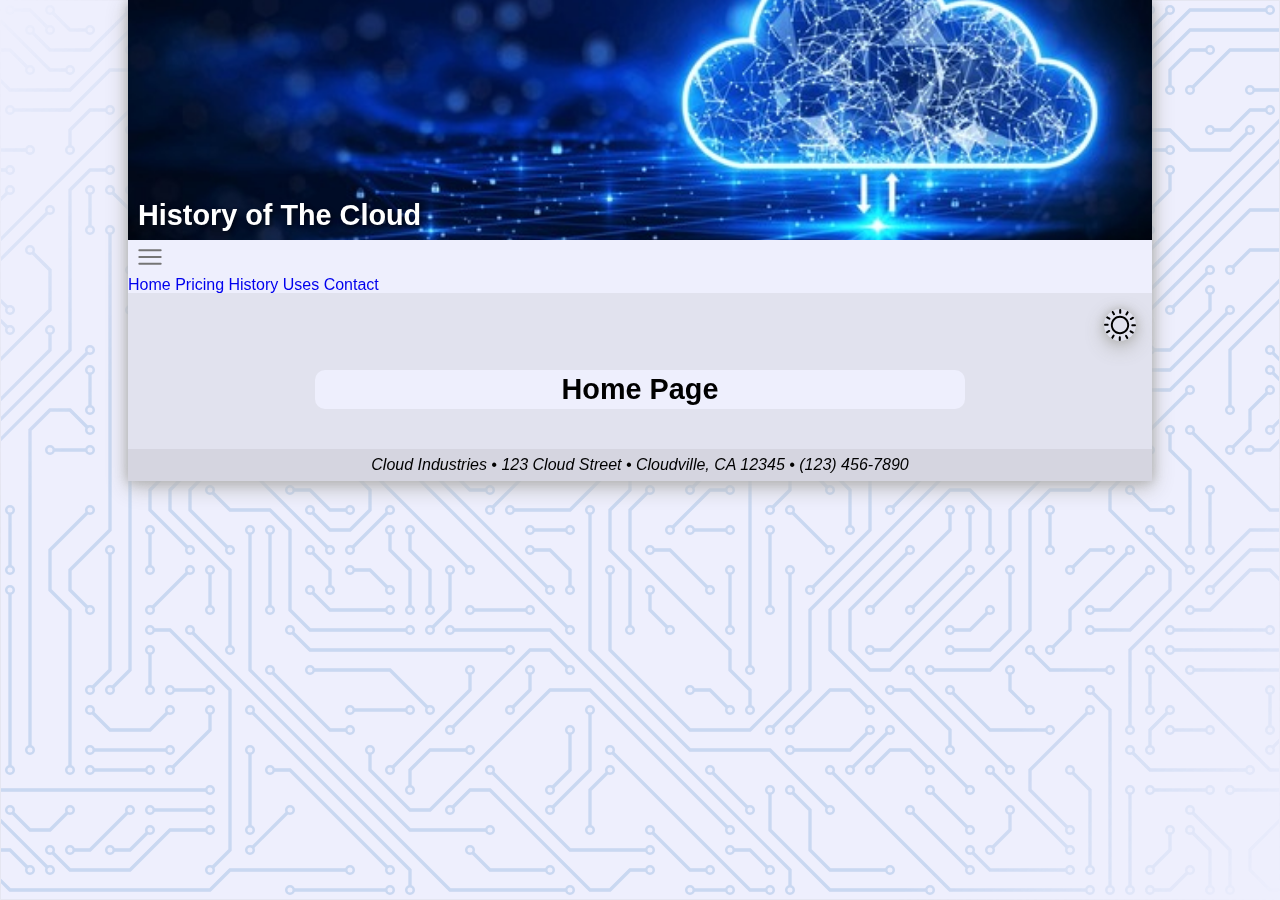
<file: index.html>
<!DOCTYPE html>
<html lang="en" data-theme="dark">
<head>
    <meta charset="UTF-8">
    <meta name="viewport" content="width=device-width, initial-scale=1.0">
    <title>Home</title>

    <meta name="description" content="This site will explain and give information about the History of Cloud Computing">
    <meta property="og:title" content="Cloud History">
    <meta property="og:description" content="This site will explain and give information about the History of Cloud Computing">
    <meta property="og:image" content="Logo.jpeg">
    <meta property="og:type" content="website">
    <meta property="og:url" content="https://cloud-project-website.jayfeather.dev/home">

    <link rel="stylesheet" href="css/reset.css" />
    <link rel="stylesheet" href="css/base_layout.css" />
    <link rel="stylesheet" href="css/base_style.css" />

    <script defer src="js/themetoggle.js" type="module"></script>
    <script defer src="js/mobilemenu.js" type="module"></script>
</head>
<body>
    <img class="bg"/>

    <header>
        <div class="header-container">
            <img src="images/Header.jpeg" alt="Cloud Header" />
            <h1>History of The Cloud</h1>
        </div>

        <div class="nav-container">
            <button id="mobile-menu-button">
                <img src="images/hamburger.svg" alt="Mobile Menu" />
            </button>
            
            <nav>
                <a href="index.html" class="active">Home</a>
                <a href="pricing.html">Pricing</a>
                <a href="history.html">History</a>
                <a href="uses.html">Uses</a>
                <a href="contact.html">Contact</a>
            </nav>

            <label id="theme-toggle-label">
                <input type="checkbox" id="theme-toggle" hidden/>
                <img id="theme-icon" src="images/sun.svg" alt="Theme Toggle" />
            </label>
        </div>
    </header>

    <h1 id="page-title">Home Page</h1>

    <main>
        
    </main>


    <footer>
        <address>
            Cloud Industries &#8226;
            123 Cloud Street &#8226;
            Cloudville, CA 12345 &#8226;
            (123) 456-7890
        </address>
    </footer>
</body>
</html>
</file>
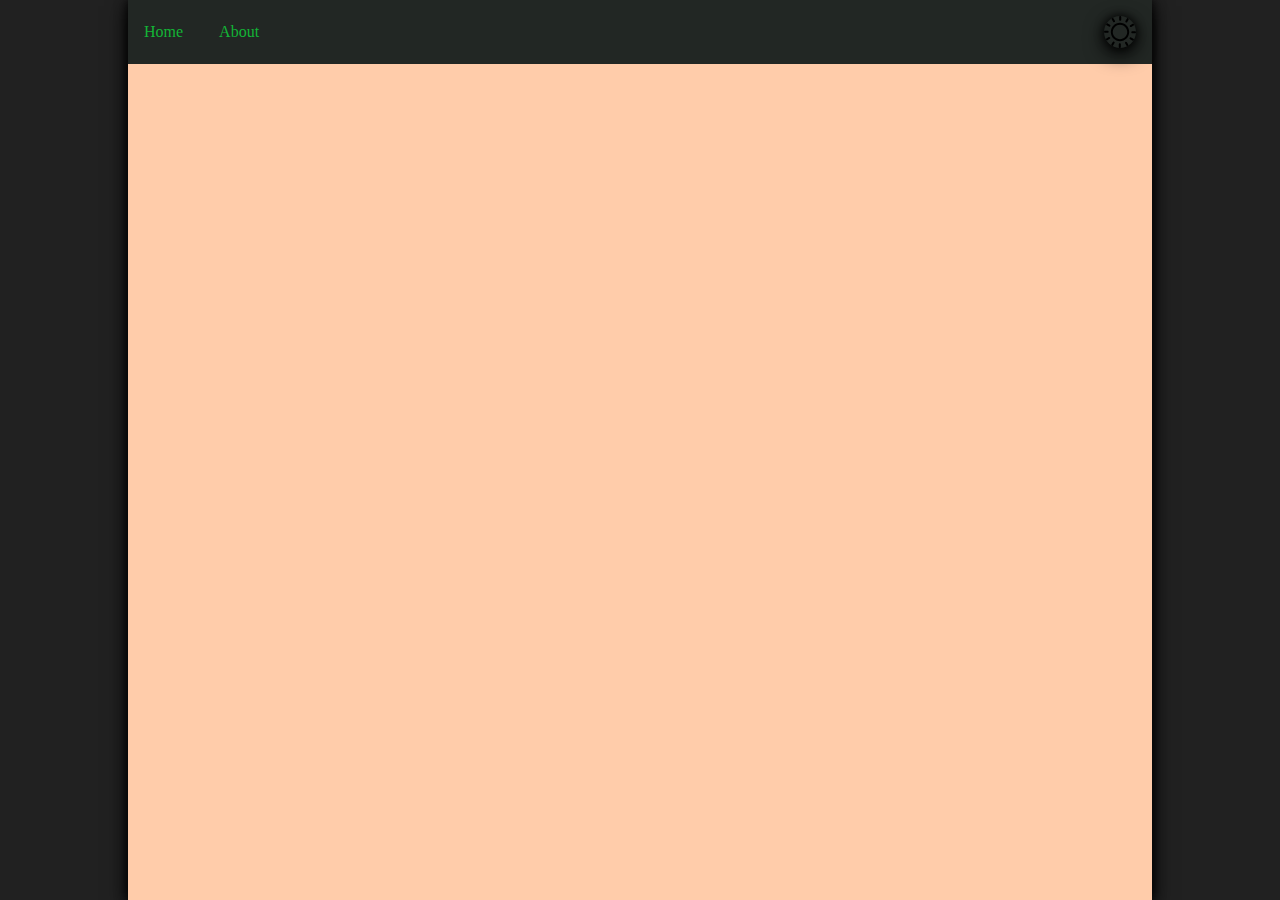
<file: about.html>
<!DOCTYPE html>
<html lang="en" data-theme="dark">
<head>
    <meta charset="UTF-8">
    <meta name="viewport" content="width=device-width, initial-scale=1.0">
    <title>Cloud Service Provider</title>

    <link rel="stylesheet" href="index.css">
    <link rel="stylesheet" href="styles.css">

    <script defer src="base.js" type="module"></script>
    <script defer src="themetoggle.js" type="module"></script>
</head>
<body>
    <div class="page-container">
        <label id="theme-toggle-label">
            <input type="checkbox" id="theme-toggle" hidden/>
            <img id="theme-icon" src="public/sun.svg" alt="Theme Toggle" />
        </label>
        <nav>
            <a href="index.html">Home</a>
            <a href="about.html">About</a>
        </nav>
    </div>
</body>
</html>
</file>
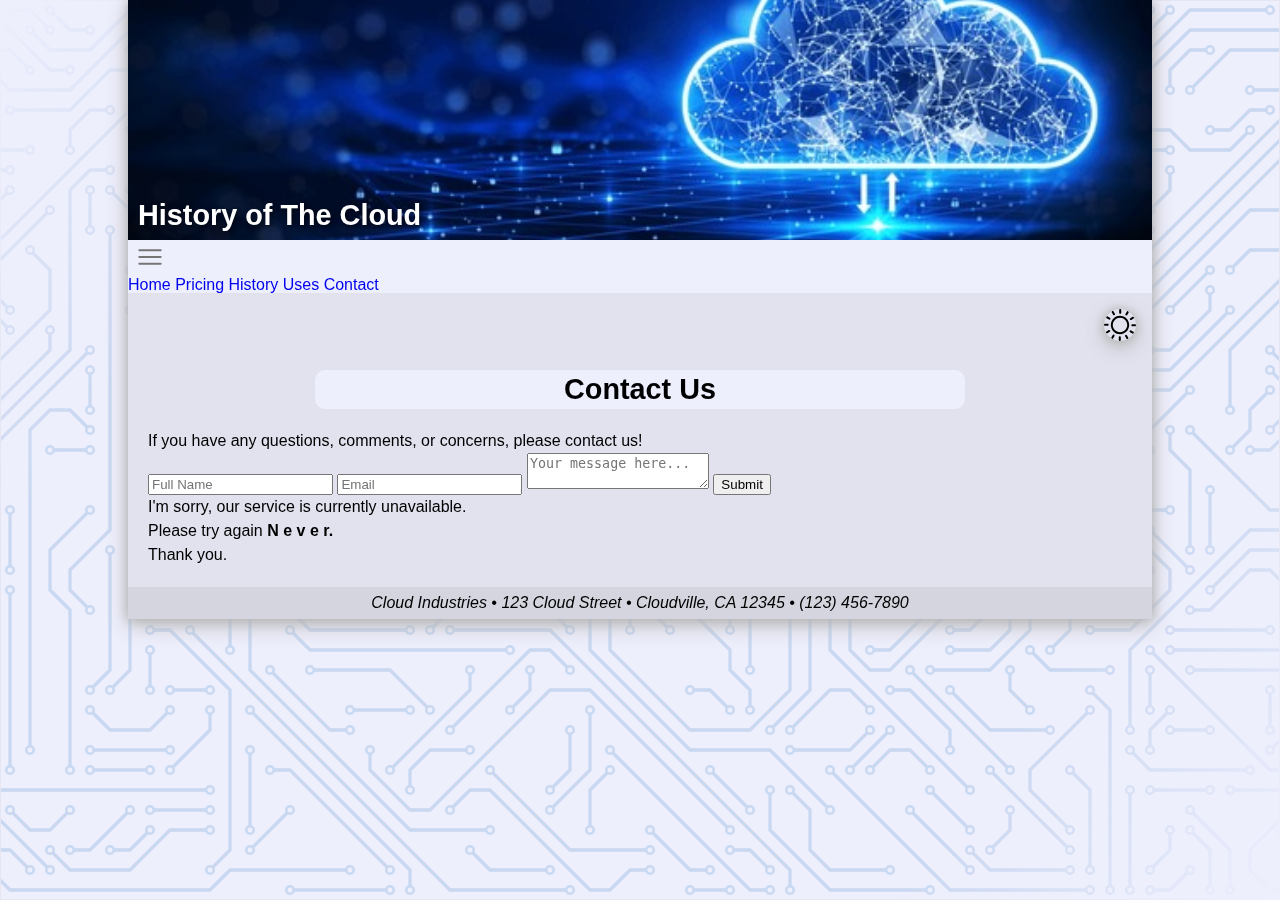
<file: contact.html>
<!DOCTYPE html>
<html lang="en" data-theme="dark">
<head>
    <meta charset="UTF-8">
    <meta name="viewport" content="width=device-width, initial-scale=1.0">
    <title>Contact Us</title>

    <meta name="description" content="This site will explain and give information about the History of Cloud Computing">
    <meta property="og:title" content="Cloud History">
    <meta property="og:description" content="This site will explain and give information about the History of Cloud Computing">
    <meta property="og:image" content="Logo.jpeg">
    <meta property="og:type" content="website">
    <meta property="og:url" content="https://cloud-project-website.jayfeather.dev/home">

    <link rel="stylesheet" href="css/reset.css" />
    <link rel="stylesheet" href="css/base_layout.css" />
    <link rel="stylesheet" href="css/base_style.css" />
    <link rel="stylesheet" href="css/contact.css">

    <script defer src="js/themetoggle.js" type="module"></script>
    <script defer src="js/contact.js" type="module"></script>
    <script defer src="js/mobilemenu.js" type="module"></script>
</head>
<body>
    <img class="bg"/>

    <header>
        <div class="header-container">
            <img src="images/Header.jpeg" alt="Cloud Header" />
            <h1>History of The Cloud</h1>
        </div>

        <div class="nav-container">
            <button id="mobile-menu-button">
                <img src="images/hamburger.svg" alt="Mobile Menu" />
            </button>
            
            <nav>
                <a href="index.html">Home</a>
                <a href="pricing.html">Pricing</a>
                <a href="history.html">History</a>
                <a href="uses.html">Uses</a>
                <a href="contact.html" class="active">Contact</a>
            </nav>

            <label id="theme-toggle-label">
                <input type="checkbox" id="theme-toggle" hidden/>
                <img id="theme-icon" src="images/sun.svg" alt="Theme Toggle" />
            </label>
        </div>
    </header>

    <h1 id="page-title">Contact Us</h1>
    
    <main>
        <article>
            <p id="page-subtitle">If you have any questions, comments, or concerns, please contact us!</p>
        </article>

        <form>
            <!-- Add required after having fun with the form -->
            <input type="text" id="name" name="name" placeholder="Full Name" required>
            <input type="email" id="email" name="email" placeholder="Email" required>
            <textarea id="message" name="message" placeholder="Your message here..." required></textarea>
            <button type="submit">Submit</button>
        </form>

        <p id="unavailable">
            I'm sorry, our service is currently unavailable.
            <br>
            Please try again <b>
                <!-- Wavey Text -->
                <span class="text-wave">N</span>
                <span class="text-wave">e</span>
                <span class="text-wave">v</span>
                <span class="text-wave">e</span>
                <span class="text-wave">r</span>.
            </b>
            <br>
            Thank you.
        </p>

        <audio id="submit-sound" src="audio/meme.mp3"></audio>
    </main>


    <footer>
        <address>
            Cloud Industries &#8226;
            123 Cloud Street &#8226;
            Cloudville, CA 12345 &#8226;
            (123) 456-7890
        </address>
    </footer>
</body>
</html>
</file>
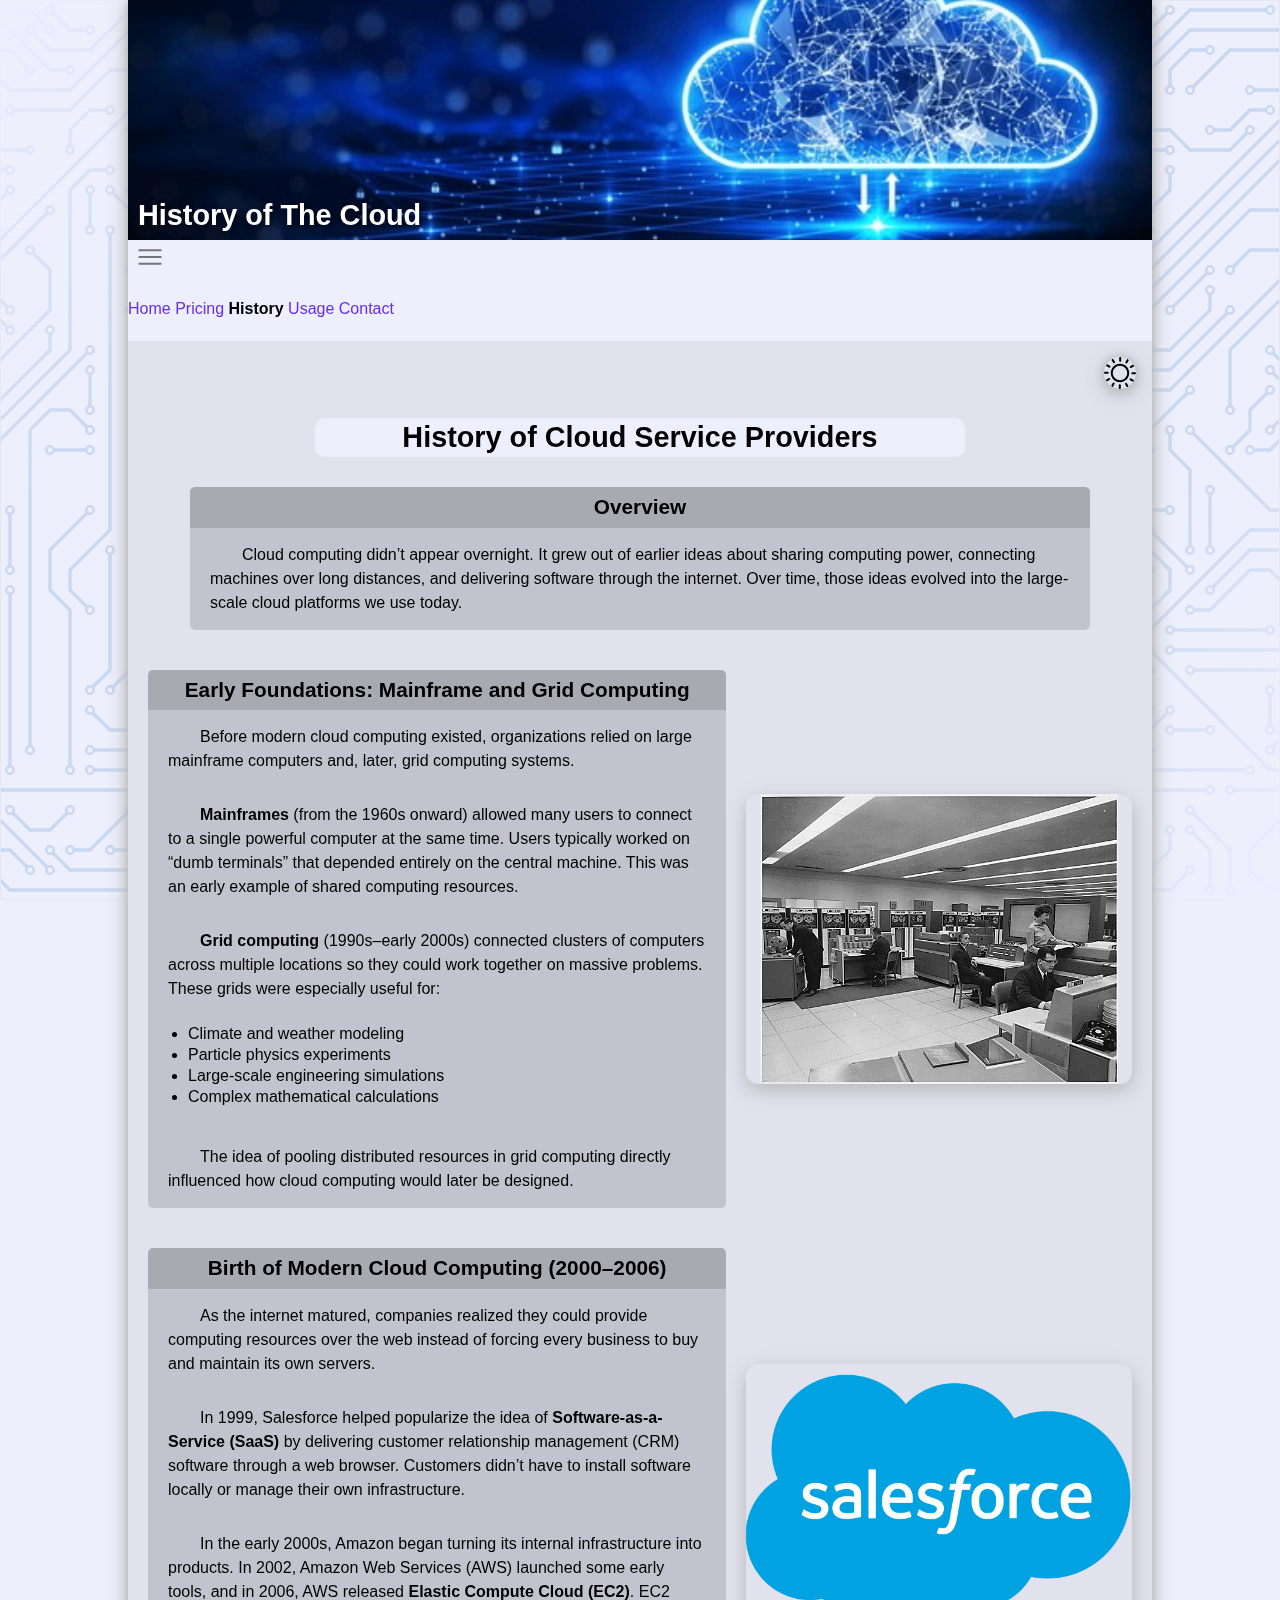
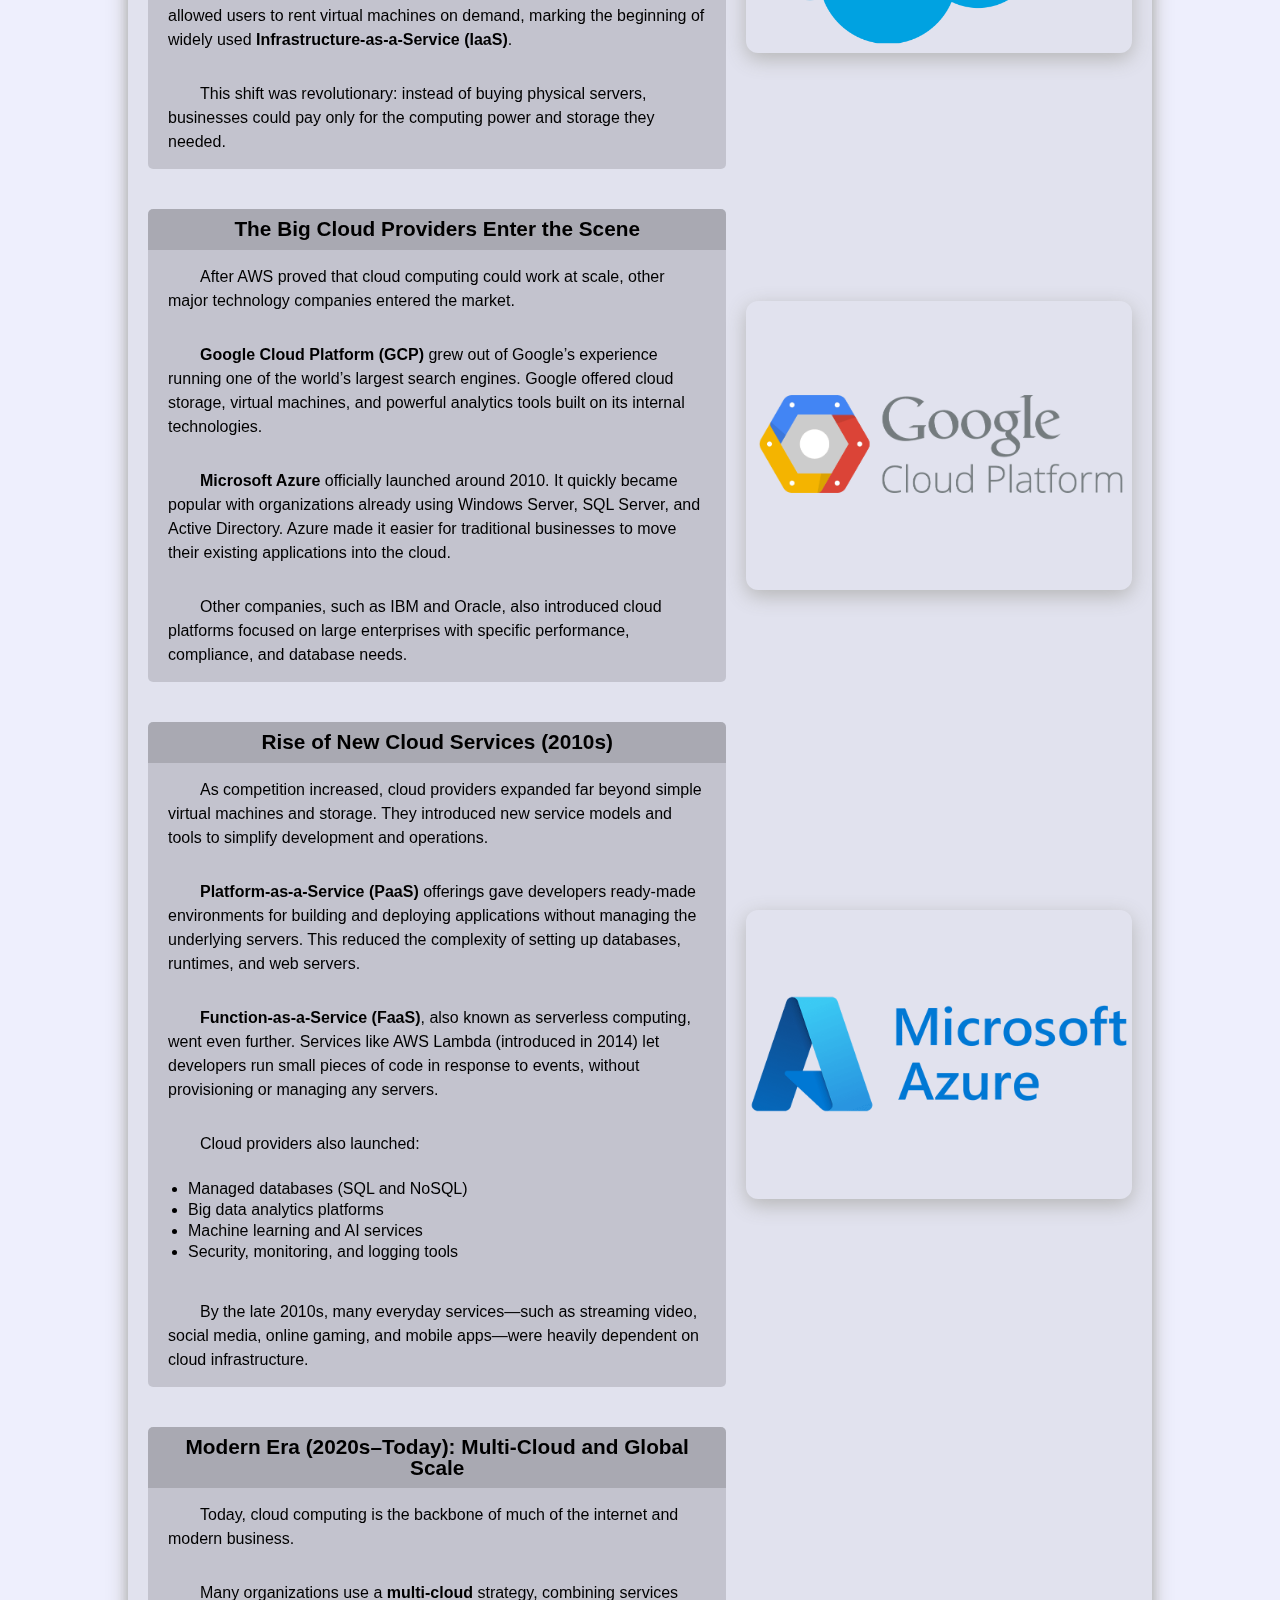
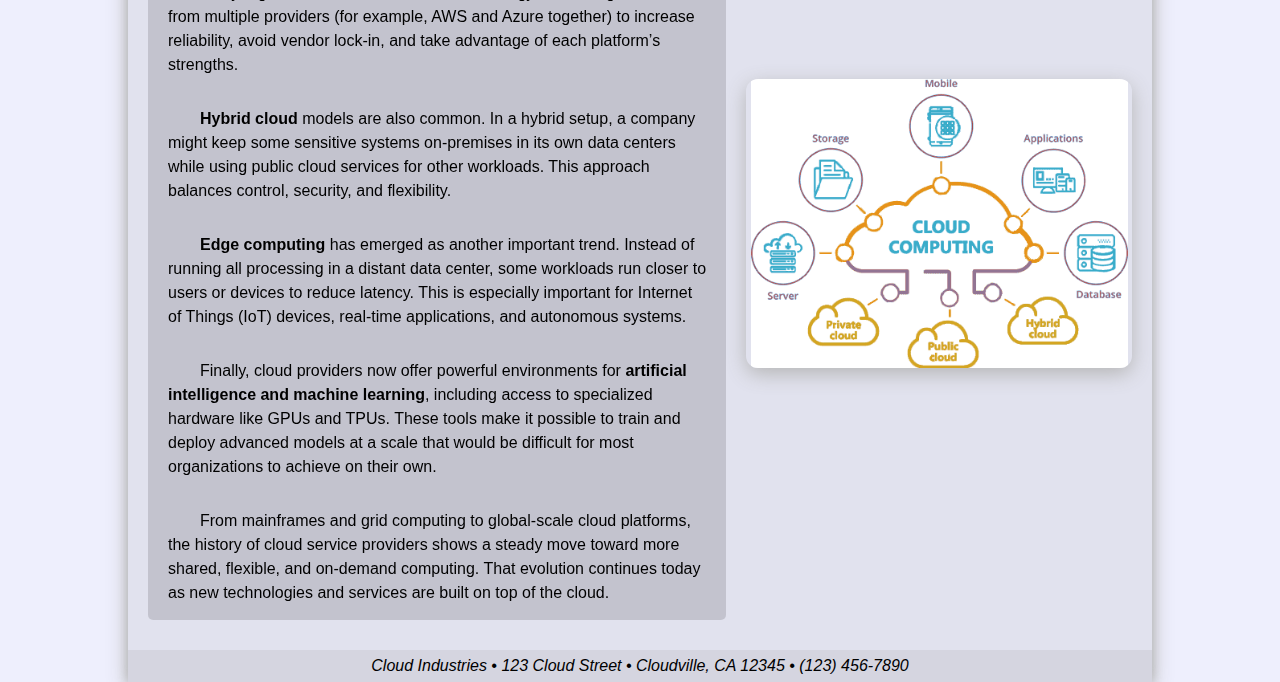
<file: history.html>
<!DOCTYPE html>
<html lang="en" data-theme="dark">

<head>
    <!--
    History of Cloud Service Providers
    ITC Project

    Date:   11/18/2025

    Filename: history.html
    -->

    <meta charset="UTF-8">
    <meta name="viewport" content="width=device-width, initial-scale=1.0">
    <title>History</title>

    <link rel="stylesheet" href="css/reset.css" />
    <link rel="stylesheet" href="css/base_layout.css" />
    <link rel="stylesheet" href="css/base_style.css" />
    <link rel="stylesheet" href="css/history.css" />

    <script src="js/themetoggle.js" type="module"></script>
    <script src="js/mobilemenu.js" type="module"></script>
</head>

<body>
    <img class="bg" alt="" />

    <header>
        <div class="header-container">
            <img src="images/Header.jpeg" alt="Cloud Header" />
            <h1>History of The Cloud</h1>
        </div>

        <div class="nav-container">
            <button id="mobile-menu-button" aria-label="Open navigation menu">
                <img src="images/hamburger.svg" alt="Mobile Menu" />
            </button>

            <nav id="main-nav">
                <a href="index.html">Home</a>
                <a href="pricing.html">Pricing</a>
                <a href="history.html" class="active">History</a>
                <a href="usage.html">Usage</a>
                <a href="contact.html">Contact</a>
            </nav>

            <label id="theme-toggle-label" for="theme-toggle">
                <input type="checkbox" id="theme-toggle" hidden />
                <img id="theme-icon" src="images/sun.svg" alt="Theme Toggle" />
            </label>
        </div>
    </header>

    <h1 id="page-title">History of Cloud Service Providers</h1>

    <main>
        <!-- Overview: centered card -->
        <section class="overview">
            <article class="section-info">
                <h3>Overview</h3>
                <p>
                    Cloud computing didn’t appear overnight. It grew out of earlier ideas about sharing computing power,
                    connecting machines over long distances, and delivering software through the internet. Over time,
                    those ideas evolved into the large-scale cloud platforms we use today.
                </p>
            </article>
        </section>

        <!-- Early Foundations: card left, image placeholder right -->
        <section class="early-foundations">
            <article class="section-info">
                <h3>Early Foundations: Mainframe and Grid Computing</h3>
                <p>
                    Before modern cloud computing existed, organizations relied on large mainframe computers and, later,
                    grid computing systems.
                </p>
                <p>
                    <strong>Mainframes</strong> (from the 1960s onward) allowed many users to connect to a single
                    powerful
                    computer at the same time. Users typically worked on “dumb terminals” that depended entirely on the
                    central machine. This was an early example of shared computing resources.
                </p>
                <p>
                    <strong>Grid computing</strong> (1990s–early 2000s) connected clusters of computers across multiple
                    locations so they could work together on massive problems. These grids were especially useful for:
                </p>
                <ul>
                    <li>Climate and weather modeling</li>
                    <li>Particle physics experiments</li>
                    <li>Large-scale engineering simulations</li>
                    <li>Complex mathematical calculations</li>
                </ul>
                <p>
                    The idea of pooling distributed resources in grid computing directly influenced how cloud computing
                    would later be designed.
                </p>
            </article>

            <div class="right-column">
                <img src="images/ibm_mainframe.jpg" alt="Illustration of mainframe and grid computing"
                    class="history-image" />
            </div>
        </section>

        <!-- Birth of Modern Cloud Computing -->
        <section class="birth-cloud">
            <article class="section-info">
                <h3>Birth of Modern Cloud Computing (2000–2006)</h3>
                <p>
                    As the internet matured, companies realized they could provide computing resources over the web
                    instead
                    of forcing every business to buy and maintain its own servers.
                </p>
                <p>
                    In 1999, Salesforce helped popularize the idea of
                    <strong>Software-as-a-Service (SaaS)</strong> by delivering customer relationship management (CRM)
                    software through a web browser. Customers didn’t have to install software locally or manage their
                    own
                    infrastructure.
                </p>
                <p>
                    In the early 2000s, Amazon began turning its internal infrastructure into products. In 2002, Amazon
                    Web
                    Services (AWS) launched some early tools, and in 2006, AWS released
                    <strong>Elastic Compute Cloud (EC2)</strong>. EC2 allowed users to rent virtual machines on demand,
                    marking the beginning of widely used
                    <strong>Infrastructure-as-a-Service (IaaS)</strong>.
                </p>
                <p>
                    This shift was revolutionary: instead of buying physical servers, businesses could pay only for the
                    computing power and storage they needed.
                </p>
            </article>

            <div class="right-column">
                <img src="images/Salesforce-logo.png" alt="Salesforce logo" class="history-image"
                    usemap="#salesforcemap" />
                <map name="salesforcemap">
                    <area alt="Salesforce" title="Salesforce" href="https://www.salesforce.com/"
                        coords="0,0,1178,537" shape="rect">
                </map>
            </div>
        </section>

        <!-- Big Providers -->
        <section class="big-providers">
            <article class="section-info">
                <h3>The Big Cloud Providers Enter the Scene</h3>
                <p>
                    After AWS proved that cloud computing could work at scale, other major technology companies entered
                    the
                    market.
                </p>
                <p>
                    <strong>Google Cloud Platform (GCP)</strong> grew out of Google’s experience running one of the
                    world’s largest search engines. Google offered cloud storage, virtual machines, and powerful
                    analytics
                    tools built on its internal technologies.
                </p>
                <p>
                    <strong>Microsoft Azure</strong> officially launched around 2010. It quickly became popular with
                    organizations already using Windows Server, SQL Server, and Active Directory. Azure made it easier
                    for
                    traditional businesses to move their existing applications into the cloud.
                </p>
                <p>
                    Other companies, such as IBM and Oracle, also introduced cloud platforms focused on large
                    enterprises
                    with specific performance, compliance, and database needs.
                </p>
            </article>

            <div class="right-column">
                <img src="images/gcp_logo.png" alt="Logo of Google Cloud" class="history-image" usemap="#gcp_logo" />
                <map name="gcp_logo">
                    <area alt="Google Cloud Platform" title="Google Cloud Platform"
                        href="https://cloud.google.com" coords="23,14,944,278" shape="rect">
                </map>
            </div>
        </section>

        <!-- New Cloud Services -->
        <section class="new-services">
            <article class="section-info">
                <h3>Rise of New Cloud Services (2010s)</h3>
                <p>
                    As competition increased, cloud providers expanded far beyond simple virtual machines and storage.
                    They introduced new service models and tools to simplify development and operations.
                </p>
                <p>
                    <strong>Platform-as-a-Service (PaaS)</strong> offerings gave developers ready-made environments for
                    building and deploying applications without managing the underlying servers. This reduced the
                    complexity of setting up databases, runtimes, and web servers.
                </p>
                <p>
                    <strong>Function-as-a-Service (FaaS)</strong>, also known as serverless computing, went even
                    further.
                    Services like AWS Lambda (introduced in 2014) let developers run small pieces of code in response to
                    events, without provisioning or managing any servers.
                </p>
                <p>
                    Cloud providers also launched:
                </p>
                <ul>
                    <li>Managed databases (SQL and NoSQL)</li>
                    <li>Big data analytics platforms</li>
                    <li>Machine learning and AI services</li>
                    <li>Security, monitoring, and logging tools</li>
                </ul>
                <p>
                    By the late 2010s, many everyday services—such as streaming video, social media, online gaming, and
                    mobile apps—were heavily dependent on cloud infrastructure.
                </p>
            </article>

            <div class="right-column">
                <img src="images/microsoft-azure-logo.png" alt="Illustration of serverless and managed cloud services"
                    class="history-image" usemap="#azuremap" />
                <map name="azuremap">
                    <area alt="Microsoft Azure" title="Microsoft Azure"
                        href="https://azure.microsoft.com/en-us/" coords="13,12,991,327" shape="rect">
                </map>
            </div>
        </section>

        <!-- Modern Era -->
        <section class="modern-era">
            <article class="section-info">
                <h3>Modern Era (2020s–Today): Multi-Cloud and Global Scale</h3>
                <p>
                    Today, cloud computing is the backbone of much of the internet and modern business.
                </p>
                <p>
                    Many organizations use a <strong>multi-cloud</strong> strategy, combining services from multiple
                    providers (for example, AWS and Azure together) to increase reliability, avoid vendor lock-in, and
                    take advantage of each platform’s strengths.
                </p>
                <p>
                    <strong>Hybrid cloud</strong> models are also common. In a hybrid setup, a company might keep some
                    sensitive systems on-premises in its own data centers while using public cloud services for other
                    workloads. This approach balances control, security, and flexibility.
                </p>
                <p>
                    <strong>Edge computing</strong> has emerged as another important trend. Instead of running all
                    processing in a distant data center, some workloads run closer to users or devices to reduce
                    latency.
                    This is especially important for Internet of Things (IoT) devices, real-time applications, and
                    autonomous systems.
                </p>
                <p>
                    Finally, cloud providers now offer powerful environments for
                    <strong>artificial intelligence and machine learning</strong>, including access to specialized
                    hardware
                    like GPUs and TPUs. These tools make it possible to train and deploy advanced models at a scale that
                    would be difficult for most organizations to achieve on their own.
                </p>
                <p>
                    From mainframes and grid computing to global-scale cloud platforms, the history of cloud service
                    providers shows a steady move toward more shared, flexible, and on-demand computing. That evolution
                    continues today as new technologies and services are built on top of the cloud.
                </p>
            </article>

            <div class="right-column">
                <img src="images/cloud_dia.png" alt="Modern cloud architecture with multi-cloud and edge computing"
                    class="history-image" usemap="#cchart" />
                <map name="cchart">
                    <area alt="Private Cloud" title="Private Cloud"
                        href="https://en.wikipedia.org/wiki/Private_cloud_computing_infrastructure" coords="115,308,49"
                        shape="circle">
                    <area alt="Public Cloud" title="Public Cloud"
                        href="https://en.wikipedia.org/wiki/Cloud_computing" coords="238,338,51" shape="circle">
                    <area alt="Hybrid Cloud" title="Hybrid Cloud"
                        href="https://en.wikipedia.org/wiki/Hybrid_cloud_storage" coords="363,307,45" shape="circle">
                </map>
            </div>
        </section>
    </main>

    <footer>
        <address>
            Cloud Industries &#8226;
            123 Cloud Street &#8226;
            Cloudville, CA 12345 &#8226;
            (123) 456-7890
        </address>
    </footer>
</body>

</html>
</file>
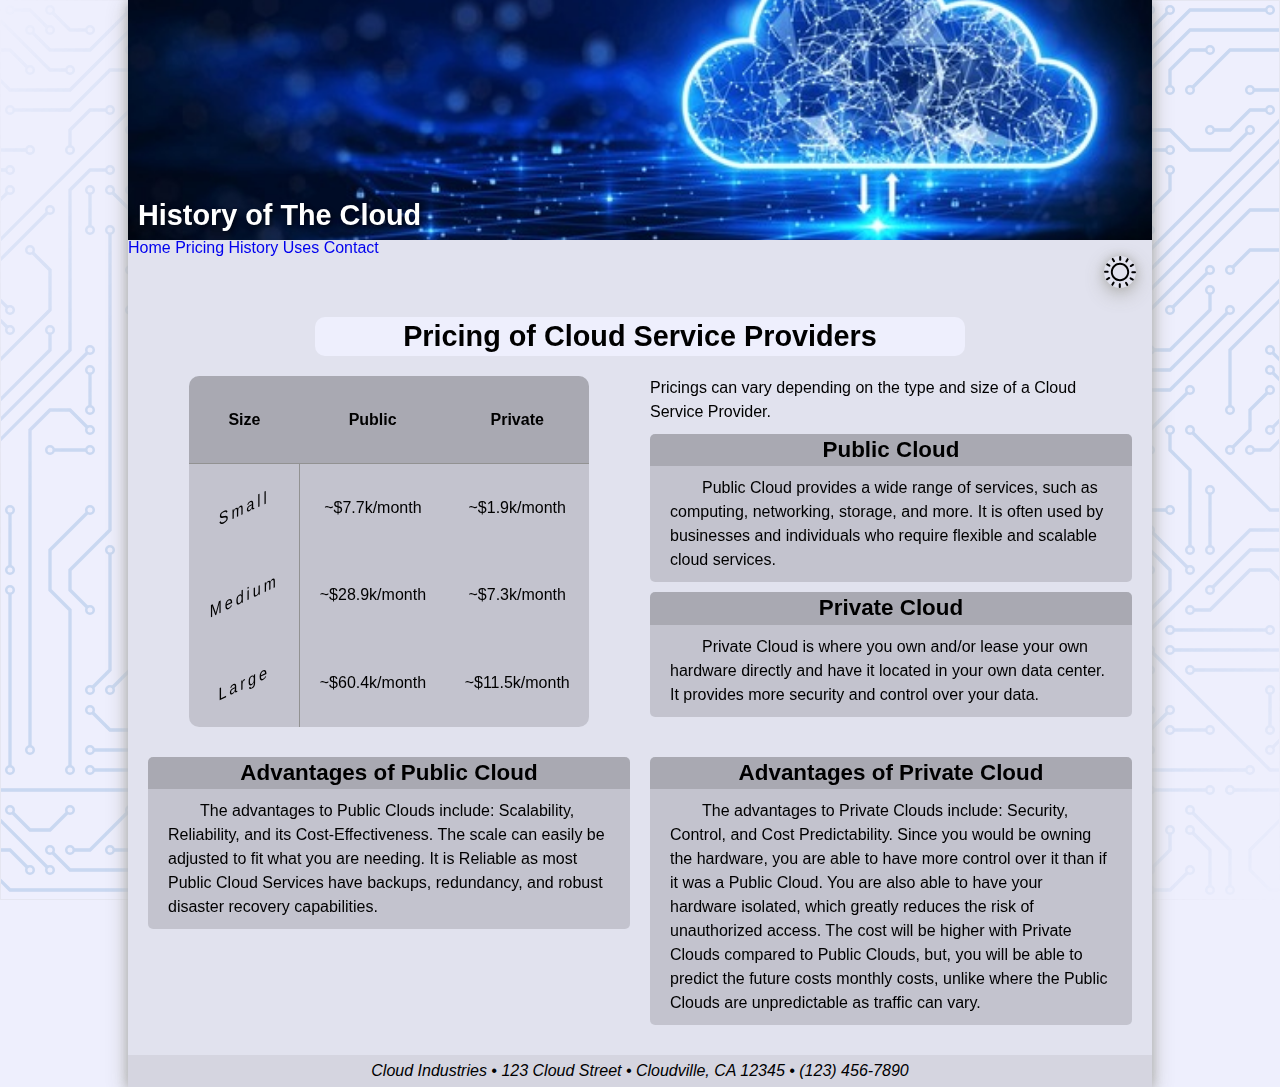
<file: pricing.html>
<!DOCTYPE html>
<html lang="en" data-theme="dark">
<head>
    <meta charset="UTF-8">
    <meta name="viewport" content="width=device-width, initial-scale=1.0">
    <title>Pricing</title>

    <link rel="stylesheet" href="css/reset.css" />
    <link rel="stylesheet" href="css/base_layout.css" />
    <link rel="stylesheet" href="css/base_style.css" />
    <link rel="stylesheet" href="css/pricing.css">
    <link rel="stylesheet" href="css/tables.css">
    

    <script defer src="js/themetoggle.js" type="module"></script>
</head>
<body>
    <img class="bg"/>

    <header>
        <div class="header-container">
            <img src="images/Header.jpeg" alt="Cloud Header" />
            <h1>History of The Cloud</h1>
        </div>

        <label id="theme-toggle-label">
            <input type="checkbox" id="theme-toggle" hidden/>
            <img id="theme-icon" src="images/sun.svg" alt="Theme Toggle" />
        </label>

        <nav>
            <a href="index.html">Home</a>
            <a href="pricing.html" class="active">Pricing</a>
            <a href="history.html">History</a>
            <a href="uses.html">Uses</a>
            <a href="contact.html">Contact</a>
        </nav>
    </header>
    
    
    
    <h1 id="page-title">Pricing of Cloud Service Providers</h1>
    <main>
        <table class="basic">
            <tr>
                <th>Size</th>
                <th>Public</th>
                <th>Private</th>
            </tr>
            <tr>
                <td>Small</td>
                <td>~$7.7k/month</td>
                <td>~$1.9k/month</td>
            </tr>
            <tr>
                <td>Medium</td>
                <td>~$28.9k/month</td>
                <td>~$7.3k/month</td>
            </tr>
            <tr>
                <td>Large</td>
                <td>~$60.4k/month</td>
                <td>~$11.5k/month</td>
            </tr>
        </table>

        <section>
            <p>
                Pricings can vary depending on the type and size of a Cloud Service Provider.
            </p>

            <article class="section-info">
                <h3>Public Cloud</h3>
                <p>
                    Public Cloud provides a wide range of services, such as computing, networking, storage, and more. It is often used by businesses and individuals who require flexible and scalable cloud services.
                </p>
            </article>
            
            <article class="section-info">
                <h3>Private Cloud</h3>
                <p>
                    Private Cloud is where you own and/or lease your own hardware directly and have it located in your own data center. It provides more security and control over your data.
                </p>
            </article>
        </section>

        <section>
            <article class="section-info">
                <h3>Advantages of Public Cloud</h3>

                <p>
                    The advantages to Public Clouds include: Scalability, Reliability, and its Cost-Effectiveness. 
                    The scale can easily be adjusted to fit what you are needing. 
                    It is Reliable as most Public Cloud Services have backups, redundancy, and robust disaster recovery capabilities. 
                </p>
            </article>
        </section>

        <section>
            <article class="section-info">
                <h3>Advantages of Private Cloud</h3>

                <p>
                    The advantages to Private Clouds include: Security, Control, and Cost Predictability.
                    Since you would be owning the hardware, you are able to have more control over it than if it was a Public Cloud.
                    You are also able to have your hardware isolated, which greatly reduces the risk of unauthorized access.
                    The cost will be higher with Private Clouds compared to Public Clouds, but, you will be able to predict the future costs monthly costs, unlike where the Public Clouds are unpredictable as traffic can vary.
                </p>
            </article>
        </section>
    </main>

    <footer>
        <address>
            Cloud Industries &#8226;
            123 Cloud Street &#8226;
            Cloudville, CA 12345 &#8226;
            (123) 456-7890
        </address>
    </footer>
</body>
</html>
</file>
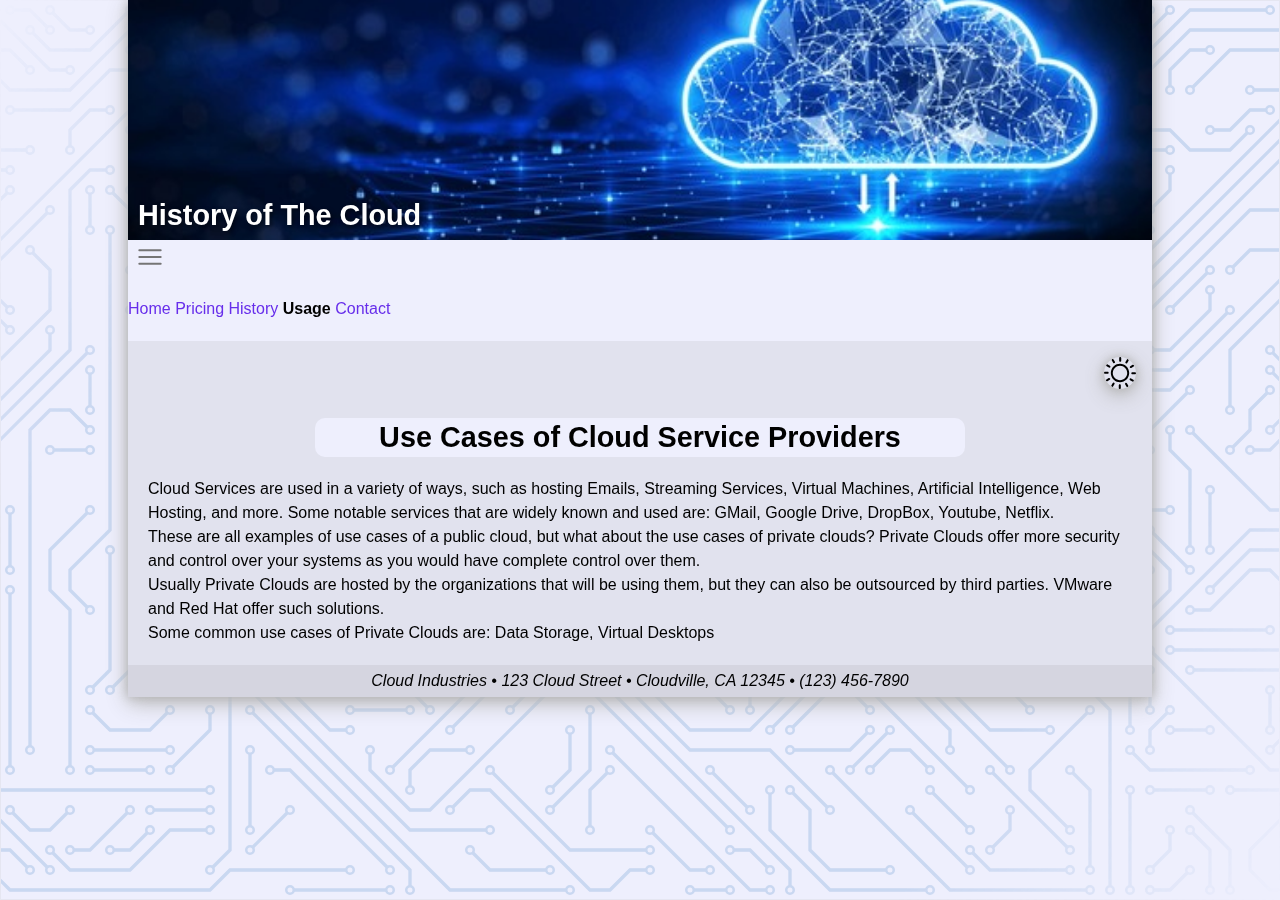
<file: usage.html>
<!DOCTYPE html>
<html lang="en" data-theme="dark">

<head>
    <meta charset="UTF-8">
    <meta name="viewport" content="width=device-width, initial-scale=1.0">
    <title>Usage</title>

    <link rel="stylesheet" href="css/reset.css" />
    <link rel="stylesheet" href="css/base_layout.css" />
    <link rel="stylesheet" href="css/base_style.css" />

    <script defer src="js/themetoggle.js" type="module"></script>
    <script defer src="js/mobilemenu.js" type="module"></script>
</head>

<body>
    <img class="bg" />

    <header>
        <div class="header-container">
            <img src="images/Header.jpeg" alt="Cloud Header" />
            <h1>History of The Cloud</h1>
        </div>

        <div class="nav-container">
            <button id="mobile-menu-button">
                <img src="images/hamburger.svg" alt="Mobile Menu" />
            </button>

            <nav id="main-nav">
                <a href="index.html">Home</a>
                <a href="pricing.html">Pricing</a>
                <a href="history.html">History</a>
                <a href="usage.html" class="active">Usage</a>
                <a href="contact.html">Contact</a>
            </nav>

            <label id="theme-toggle-label">
                <input type="checkbox" id="theme-toggle" hidden />
                <img id="theme-icon" src="images/sun.svg" alt="Theme Toggle" />
            </label>
        </div>
    </header>

    <h1 id="page-title">Use Cases of Cloud Service Providers</h1>

    <main>

        <p>Cloud Services are used in a variety of ways, such as hosting Emails, Streaming Services, Virtual Machines,
            Artificial Intelligence, Web Hosting, and more. Some notable services that are widely known and used are:
            GMail,
            Google Drive, DropBox, Youtube, Netflix.</p>
        <p>These are all examples of use cases of a public cloud, but what about
            the use cases of private clouds? Private Clouds offer more security and control over your systems as you
            would
            have complete control over them.</p>
        <p>Usually Private Clouds are hosted by the organizations that will be using them,
            but they can also be outsourced by third parties. VMware and Red Hat offer such solutions.</p>
        <p>Some common use cases of Private Clouds are: Data Storage, Virtual Desktops</p>


    </main>

    <footer>
        <address>
            Cloud Industries &#8226;
            123 Cloud Street &#8226;
            Cloudville, CA 12345 &#8226;
            (123) 456-7890
        </address>
    </footer>
</body>

</html>
</file>
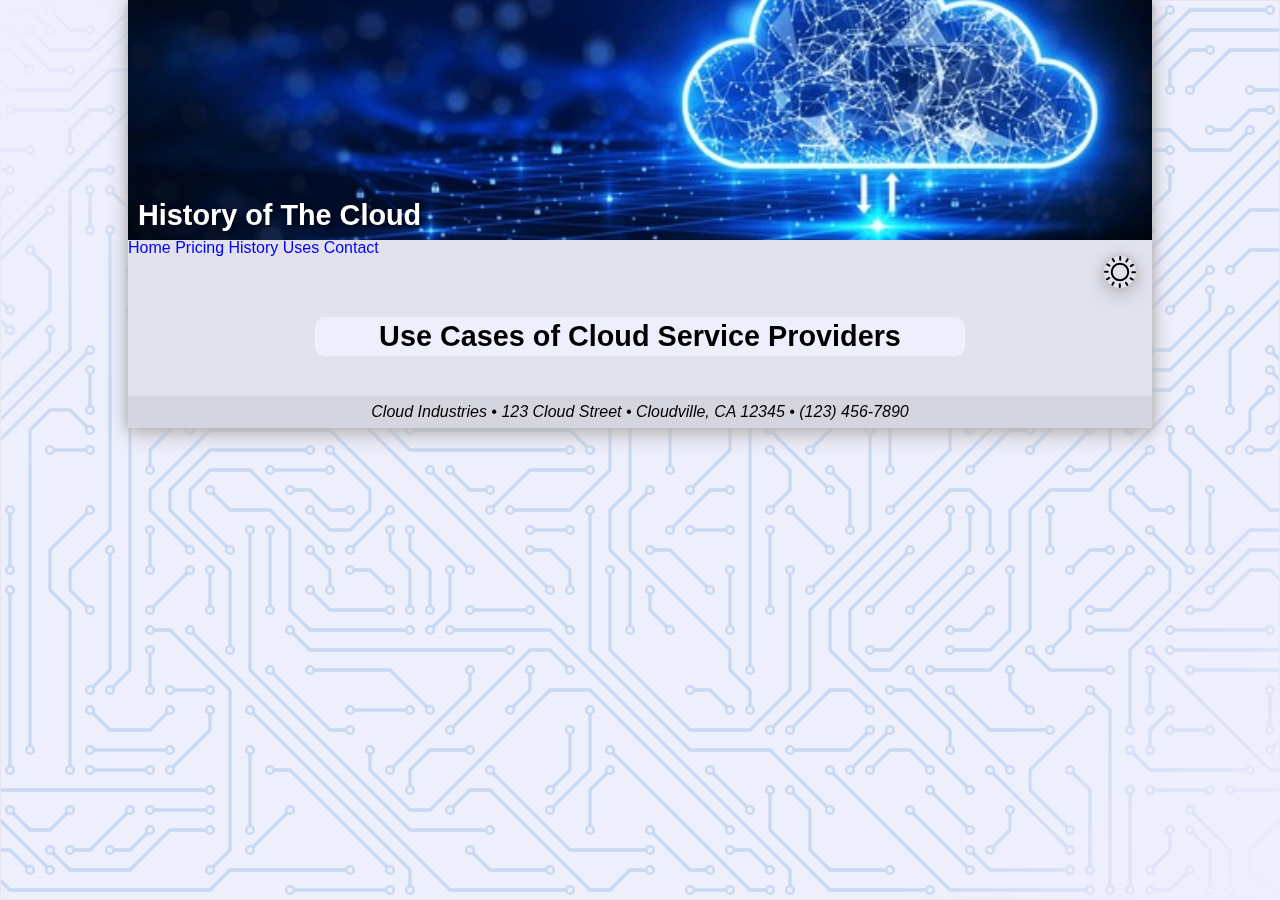
<file: uses.html>
<!DOCTYPE html>
<html lang="en" data-theme="dark">
<head>
    <meta charset="UTF-8">
    <meta name="viewport" content="width=device-width, initial-scale=1.0">
    <title>Use Cases     of Cloud Service Providers</title>

    <link rel="stylesheet" href="css/reset.css" />
    <link rel="stylesheet" href="css/base_layout.css" />
    <link rel="stylesheet" href="css/base_style.css" />
    

    <script defer src="js/base.js" type="module"></script>
    <script defer src="js/themetoggle.js" type="module"></script>
</head>
<body>
    <img class="bg"/>
    
    <header>
        <div class="header-container">
            <img src="images/Header.jpeg" alt="Cloud Header" />
            <h1>History of The Cloud</h1>
        </div>

        <label id="theme-toggle-label">
            <input type="checkbox" id="theme-toggle" hidden/>
            <img id="theme-icon" src="images/sun.svg" alt="Theme Toggle" />
        </label>

        <nav>
            <a href="index.html">Home</a>
            <a href="pricing.html">Pricing</a>
            <a href="history.html">History</a>
            <a href="uses.html" class="active">Uses</a>
            <a href="contact.html">Contact</a>
        </nav>
    </header>
    
    <h1 id="page-title">Use Cases of Cloud Service Providers</h1>

    <main>
    </main>

    <footer>
        <address>
            Cloud Industries &#8226;
            123 Cloud Street &#8226;
            Cloudville, CA 12345 &#8226;
            (123) 456-7890
        </address>
    </footer>
</body>
</html>
</file>
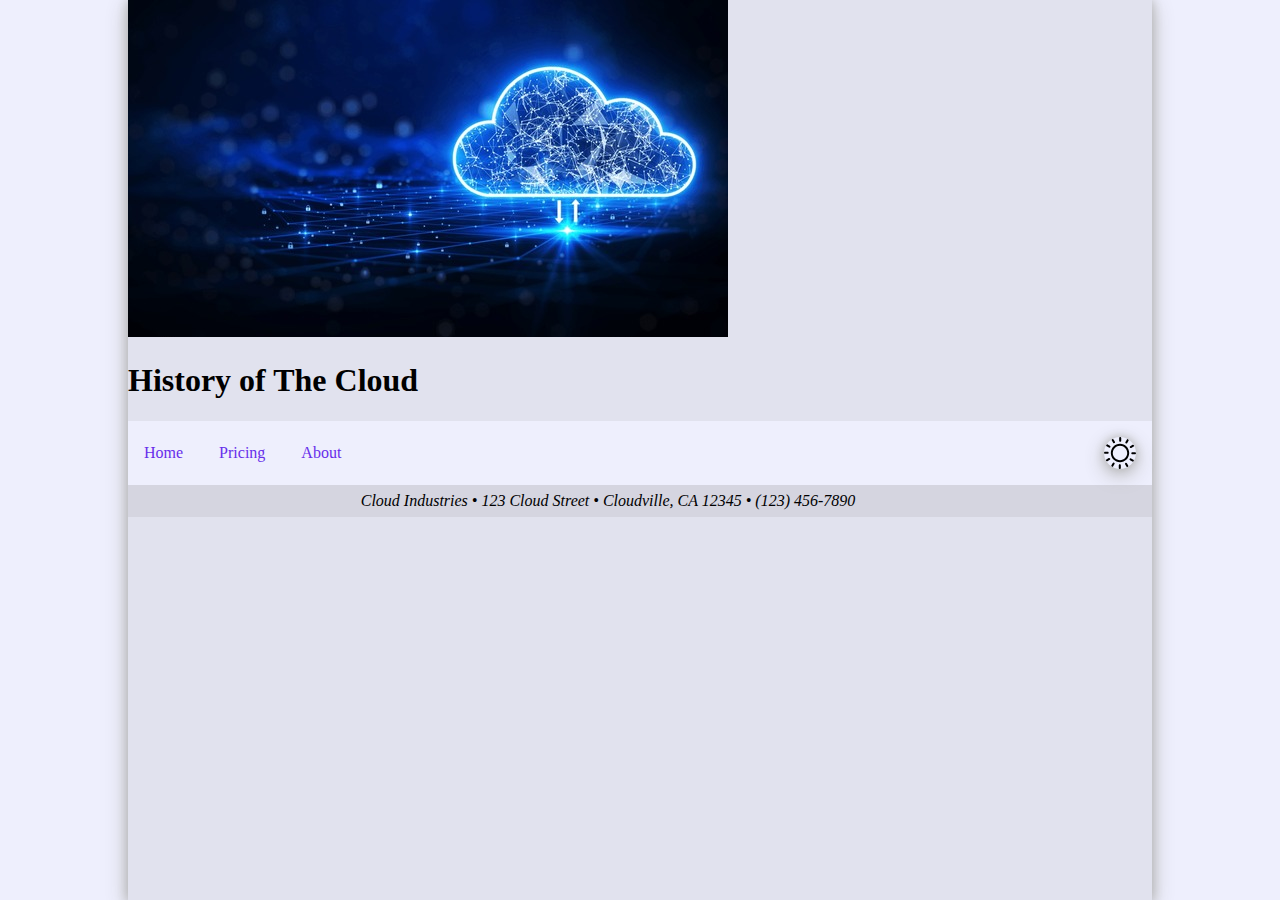
<file: src/about.html>
<!DOCTYPE html>
<html lang="en" data-theme="dark">
<head>
    <meta charset="UTF-8">
    <meta name="viewport" content="width=device-width, initial-scale=1.0">
    <title>Cloud Service Provider</title>

    <link rel="stylesheet" href="/public/styles/index.css">
    <link rel="stylesheet" href="/public/styles/base.css">

    <script defer src="/public/scripts/base.js" type="module"></script>
    <script defer src="/public/scripts/themetoggle.js" type="module"></script>
</head>
<body>
    <header>
        <div class="logo-container">
            <img src="/public/Logo.jpeg" alt="Cloud Icon" />
            <h1>History of The Cloud</h1>
        </div>

        <label id="theme-toggle-label">
            <input type="checkbox" id="theme-toggle" hidden/>
            <img id="theme-icon" src="/public/sun.svg" alt="Theme Toggle" />
        </label>
        <nav>
            <a href="home.html">Home</a>
            <a href="pricing.html">Pricing</a>
            <a href="about.html">About</a>
        </nav>
    </header>

    <footer>
        <address>
            Cloud Industries &#8226;
            123 Cloud Street &#8226;
            Cloudville, CA 12345 &#8226;
            (123) 456-7890
        </address>
    </footer>
</body>
</html>
</file>
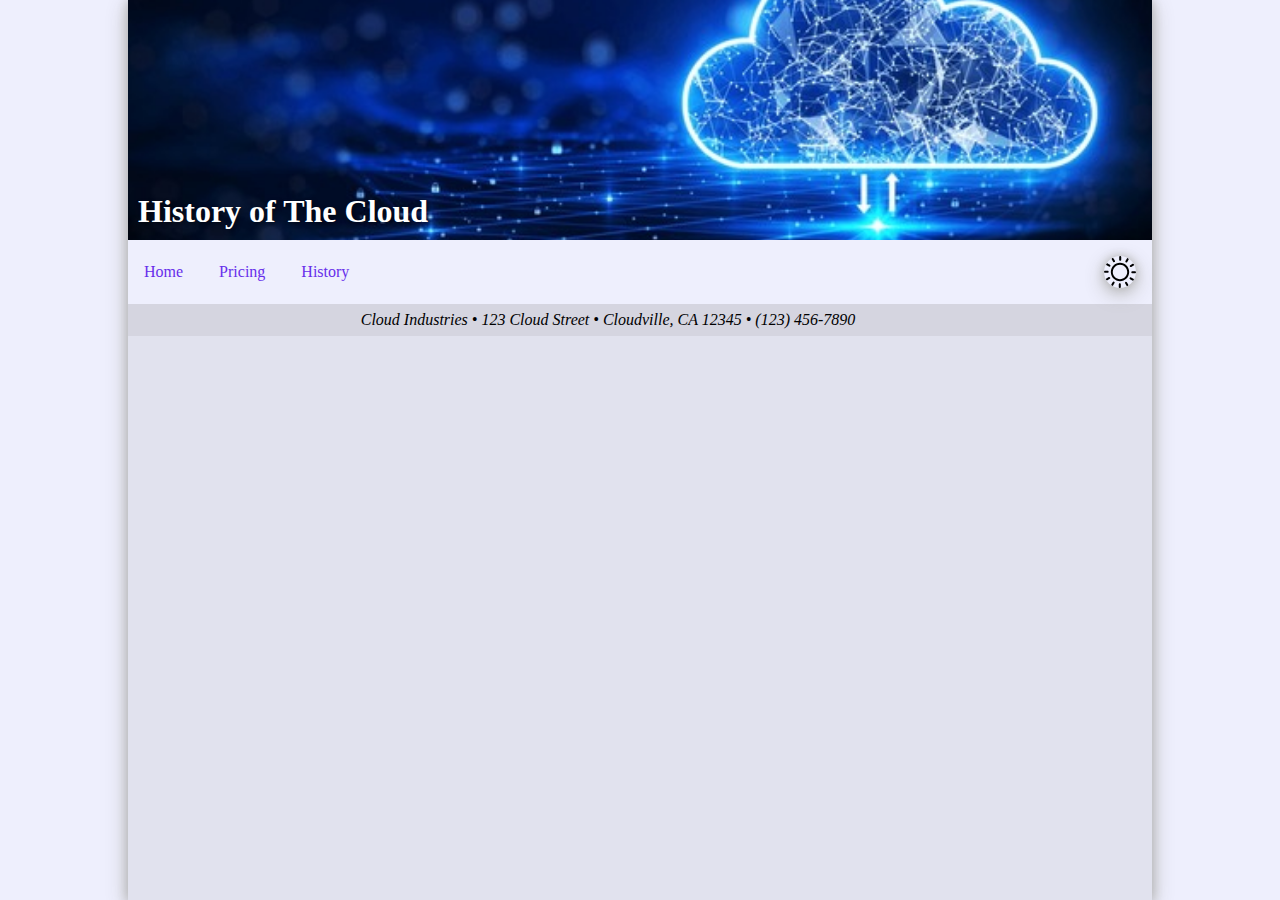
<file: src/history.html>
<!DOCTYPE html>
<html lang="en" data-theme="dark">
<head>
    <meta charset="UTF-8">
    <meta name="viewport" content="width=device-width, initial-scale=1.0">
    <title>Cloud Service Provider</title>

    <link rel="stylesheet" href="./index.css">
    <link rel="stylesheet" href="./base.css">

    <script defer src="./base.js" type="module"></script>
    <script defer src="./themetoggle.js" type="module"></script>
</head>
<body>
    <header>
        <div class="logo-container">
            <img src="Logo.jpeg" alt="Cloud Icon" />
            <h1>History of The Cloud</h1>
        </div>

        <label id="theme-toggle-label">
            <input type="checkbox" id="theme-toggle" hidden/>
            <img id="theme-icon" src="sun.svg" alt="Theme Toggle" />
        </label>
        <nav>
            <a href="home.html">Home</a>
            <a href="pricing.html">Pricing</a>
            <a href="history.html">History</a>
        </nav>
    </header>

    <main>
        
    </main>

    <footer>
        <address>
            Cloud Industries &#8226;
            123 Cloud Street &#8226;
            Cloudville, CA 12345 &#8226;
            (123) 456-7890
        </address>
    </footer>
</body>
</html>
</file>
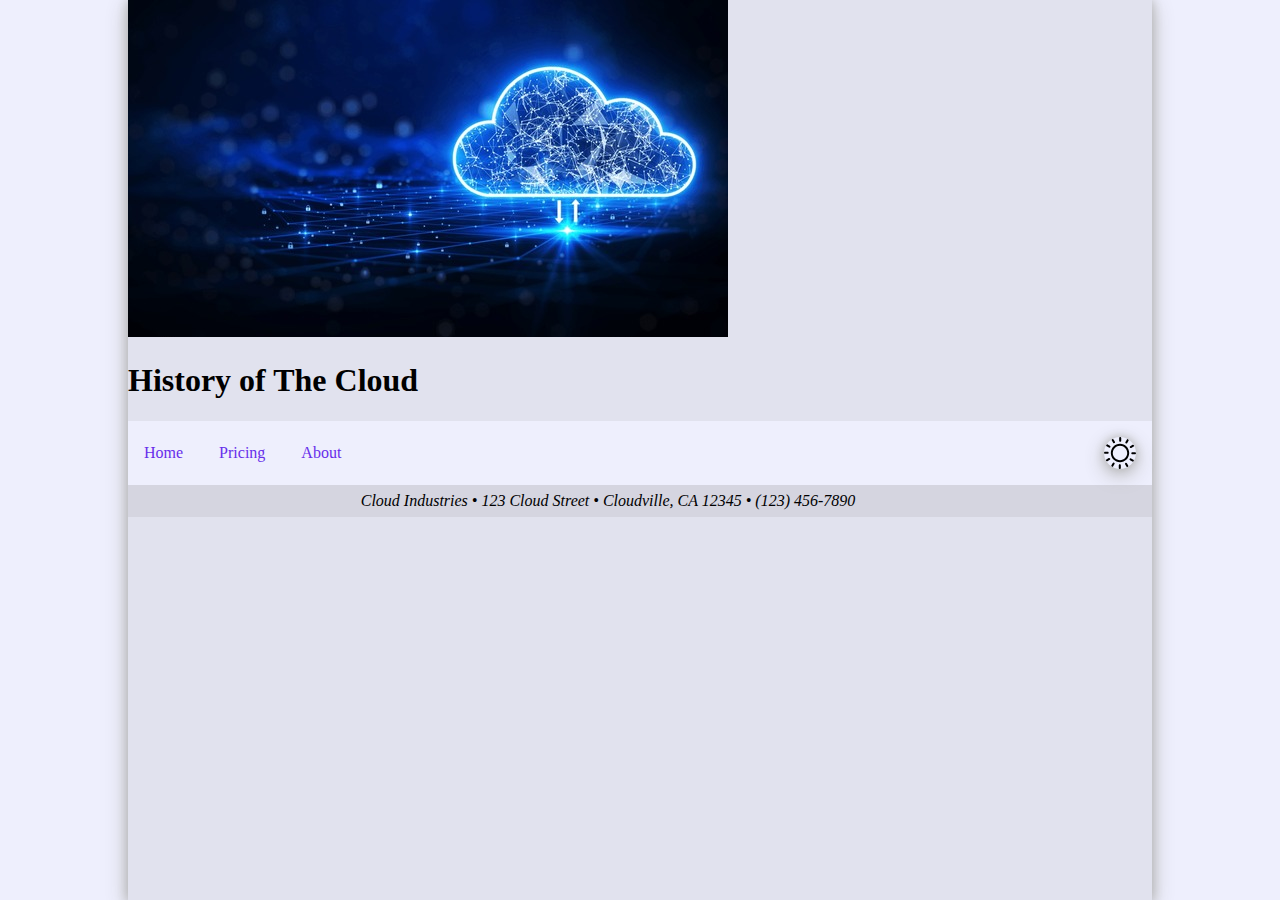
<file: src/home.html>
<!DOCTYPE html>
<html lang="en" data-theme="dark">
<head>
    <meta charset="UTF-8">
    <meta name="viewport" content="width=device-width, initial-scale=1.0">
    <title>Cloud Service Provider</title>

    <link rel="stylesheet" href="/public/styles/index.css">
    <link rel="stylesheet" href="/public/styles/base.css">

    <script defer src="/public/scripts/base.js" type="module"></script>
    <script defer src="/public/scripts/themetoggle.js" type="module"></script>
</head>
<body>
    <header>
        <div class="logo-container">
            <img src="/public/Logo.jpeg" alt="Cloud Icon" />
            <h1>History of The Cloud</h1>
        </div>

        <label id="theme-toggle-label">
            <input type="checkbox" id="theme-toggle" hidden/>
            <img id="theme-icon" src="/public/sun.svg" alt="Theme Toggle" />
        </label>
        <nav>
            <a href="home.html">Home</a>
            <a href="pricing.html">Pricing</a>
            <a href="about.html">About</a>
        </nav>
    </header>


    <footer>
        <address>
            Cloud Industries &#8226;
            123 Cloud Street &#8226;
            Cloudville, CA 12345 &#8226;
            (123) 456-7890
        </address>
    </footer>
</body>
</html>
</file>
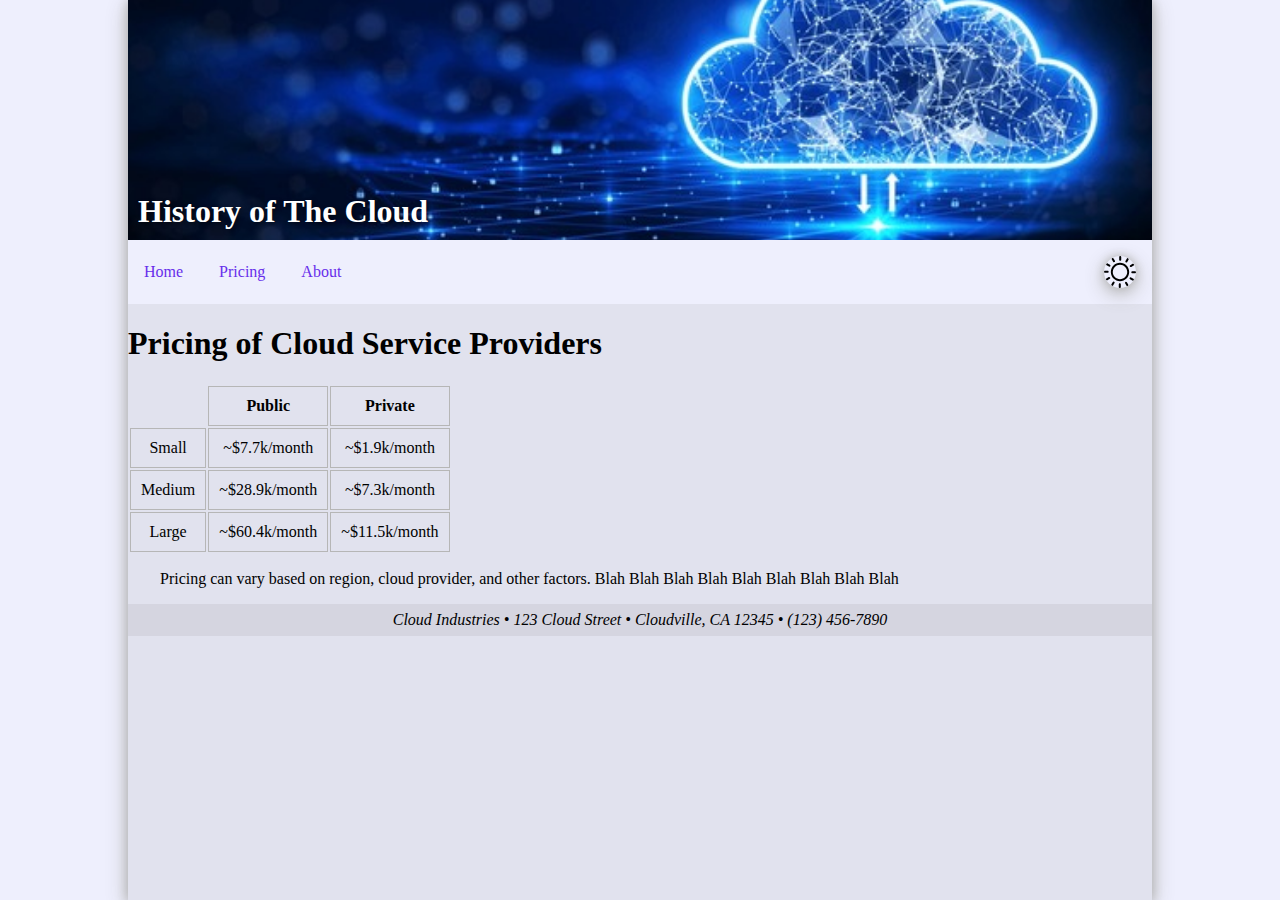
<file: src/pricing.html>
<!DOCTYPE html>
<html lang="en">
<head>
    <meta charset="UTF-8">
    <meta name="viewport" content="width=device-width, initial-scale=1.0">
    <title>Pricing of Cloud Service Providers</title>

    <link rel="stylesheet" href="/public/styles/index.css">
    <link rel="stylesheet" href="/public/styles/base.css">
    <link rel="stylesheet" href="/public/styles/pricing.css">

    <script defer src="/public/scripts/base.js" type="module"></script>
    <script defer src="/public/scripts/themetoggle.js" type="module"></script>
</head>
<body>
    <div class="header-container">
        <img src="/public/Logo.jpeg" alt="Cloud Icon" />
        <h1>History of The Cloud</h1>
    </div>

    <label id="theme-toggle-label">
        <input type="checkbox" id="theme-toggle" hidden/>
        <img id="theme-icon" src="/public/sun.svg" alt="Theme Toggle" />
    </label>
    <nav>
        <a href="home.html">Home</a>
        <a href="pricing.html">Pricing</a>
        <a href="about.html">About</a>
    </nav>
    
    <h1>Pricing of Cloud Service Providers</h1>
    
    
    <div class="container">
        <table>
            <tr>
                <th></th>
                <th>Public</th>
                <th>Private</th>
            </tr>
            <tr>
                <td>Small</td>
                <td>~$7.7k/month</td>
                <td>~$1.9k/month</td>
            </tr>
            <tr>
                <td>Medium</td>
                <td>~$28.9k/month</td>
                <td>~$7.3k/month</td>
            </tr>
            <tr>
                <td>Large</td>
                <td>~$60.4k/month</td>
                <td>~$11.5k/month</td>
            </tr>
        </table>

        <p>
            Pricing can vary based on region, cloud provider, and other factors. Blah Blah Blah Blah Blah Blah Blah Blah Blah 
        </p>
    </div>

    <footer>
        <address>
            Cloud Industries &#8226;
            123 Cloud Street &#8226;
            Cloudville, CA 12345 &#8226;
            (123) 456-7890
        </address>
    </footer>
</body>
</html>
</file>
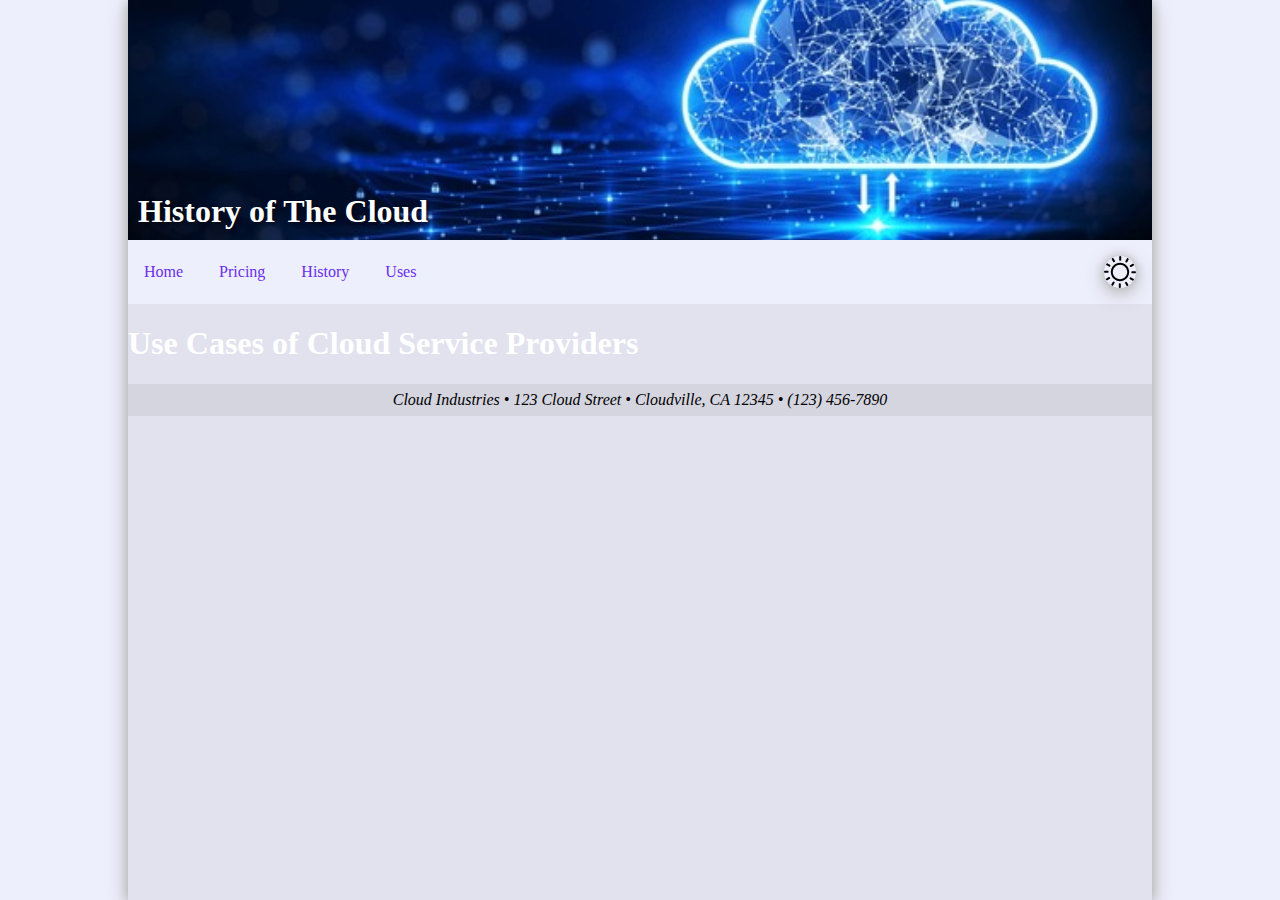
<file: src/uses.html>
<!DOCTYPE html>
<html lang="en" data-theme="dark">
<head>
    <meta charset="UTF-8">
    <meta name="viewport" content="width=device-width, initial-scale=1.0">
    <title>Use Cases     of Cloud Service Providers</title>

    <link rel="stylesheet" href="./index.css">
    <link rel="stylesheet" href="./base.css">
    

    <script defer src="./base.js" type="module"></script>
    <script defer src="./themetoggle.js" type="module"></script>
</head>
<body>
    
    <header>
        <div class="logo-container">
            <img src="Logo.jpeg" alt="Cloud Icon" />
            <h1>History of The Cloud</h1>
        </div>

        <label id="theme-toggle-label">
            <input type="checkbox" id="theme-toggle" hidden/>
            <img id="theme-icon" src="sun.svg" alt="Theme Toggle" />
        </label>

        <nav>
            <a href="home.html">Home</a>
            <a href="pricing.html">Pricing</a>
            <a href="history.html">History</a>
            <a href="uses.html">Uses</a>
        </nav>
    </header>
    
    
    
    <h1 id="page-title">Use Cases of Cloud Service Providers</h1>
    <main>
    </main>

    <footer>
        <address>
            Cloud Industries &#8226;
            123 Cloud Street &#8226;
            Cloudville, CA 12345 &#8226;
            (123) 456-7890
        </address>
    </footer>
</body>
</html>
</file>
<file: css/base_layout.css>
/* HTML */
html {
    height: 100%;
    margin: 0 auto;

    font-family: Verdana, Geneva, Arial, sans-serif;
}

/* Page Body */
body {
    display: grid;
    grid-template-areas: 
    "header header"
    "page-title page-title"
    "main main"
    "footer footer"
    ;

    position: relative;
    width: 100%;
    margin: 0 auto;
    clear: none;
}

/* Background */
img.bg {
    background-size: cover;
    background-position: center;

    position: fixed;
    top: 0;
    left: 0;
    width: 100%;
    height: 100%;
    z-index: -1;
}

/* Header */
header {
    grid-area: header;
}


/* Navigation */
nav {
    display: block;
    padding: 0;
    margin: 0;
}

nav a {
    display: inline-block;
}



/* Theme Toggle */
label#theme-toggle-label {
    float: right;
    margin: 1rem;
}

label#theme-toggle-label img {
    width: 2rem;
    height: 2rem;
}

/* Page Title */
h1#page-title {
    display: block;
    margin: 0 auto;
    width: 100%;
    max-width: 650px;
    padding: 5px;
    grid-area: page-title;
}




/* Main Page Content */
main {
    display: block;
    padding: 20px;
}

/* Footer */
body > footer {
    width: 100%;
    clear: left;
    grid-area: footer;
}




/* Header Logo */
.header-container {
    position: relative;
    overflow: hidden;
}

.header-container img {
    display: block;
    width: 100%;
    height: 8em;
    object-fit: cover;
    object-position: center;
}

.header-container h1 {
    margin: 0;
    padding: 0;
    
    position: absolute;
    bottom: 10px;
    left: 10px;

    color: #fff;
    text-shadow: 2px 2px 4px rgba(0, 0, 0, 0.5);

    animation: logo-text-pulse 20s infinite ease-in-out;
}




/* Media Queries */

/* Mobile Devices */
@media screen and (max-width: 480px) {
    h1#page-title {
        width: 100%;
        max-width: none;
        border-top: 1px solid var(--primary-border-color);
    }
}

@media screen and (min-width: 481px) {
    body {
        width: 80%;
    }

    h1#page-title {
        margin-top: 10px;
        width: 80%;
    }

    .header-container img {
        height: 12em;
    }
}

@media screen and (min-width: 769px) {
    .header-container img {
        height: 15em;
    }

    /* img.bg {
        display: none;
    } */
}
</file>
<file: css/base_style.css>
@import './colors.css';

html {
    background-color: var(--primary-bg-color);
}

/* Page */
body {
    background-color: var(--primary-page-color);

    box-shadow: 0 0 10px 0 var(--shadow-color), 0 6px 20px 0 var(--shadow-color);
}

h1 {
    font-size: 1.8em;
}

h2 {
    font-size: 1.6em;
}

h3 {
    font-size: 1.4em;
}

p {
    line-height: 1.5em;
}

main {
    animation: main-fade-in 0.5s cubic-bezier(0.68, -0.55, 0.265, 1.55);
}

/* Background */
img.bg {
    background-image: url('../images/bg.svg');

    background-size: cover;
    background-position: center;
    mask-image: linear-gradient(
        125deg,
        transparent 0%,
        black 20%,
        black 80%,
        transparent 100%
    );
    -webkit-mask-image: linear-gradient(
        125deg,
        transparent 0%,
        black 20%,
        black 80%,
        transparent 100%
    );

    opacity: 0.2;
}

/* Navigation */
.nav-container {
    background-color: var(--primary-navbar-color);
}

nav#main-nav {
    line-height: 4rem;
}

nav#main-nav > a {
    transition: transform 0.2s ease-in-out, color 0.2s ease-in-out;
}

nav#main-nav > a:link, nav#main-nav > a:visited {
    color: var(--primary-link-color);
    text-decoration: none;
    text-align: center;
}

nav#main-nav > a:hover, nav#main-nav > a:active {
    color: var(--hover-link-color);
}

nav#main-nav > a.active {
    font-weight: bold;
    color: var(--active-link-color);
}

nav#main-nav > a::before {
    content: '';
    border-radius: 5px;
    background: var(--link-background-color);
    opacity: 0;
    transition: opacity 0.2s ease-in-out;
}
nav#main-nav > a:hover::before {
    opacity: 1;
    /* animation: nav-link-pulse 0.5s ease-in forwards; */
}


/* Mobile Button Menu */
#mobile-menu-button {
    cursor: pointer;
    background-color: transparent;
    border: none;
    outline: none;
}

#mobile-menu-button img {
    width: 2rem;
    height: 2rem;
}


/* Forms */

fieldset {
    border-color: var(--primary-border-color);
}


/* Theme Toggle */
label#theme-toggle-label {
    float: right;
    margin: 1rem;
    cursor: pointer;
}

label#theme-toggle-label img {
    width: 2rem;
    height: 2rem;

    border-radius: 50%;
    box-shadow: 0 0 10px 0 var(--shadow-color), 0 6px 20px 0 var(--shadow-color);
}

/* Page Title */
h1#page-title {
    text-align: center;

    background-color: var(--primary-navbar-color);
}

/* Footer */
body > footer {
    text-align: center;
    line-height: 2em;
    color: var(--primary-text-color);
}

body > footer address {
    background-color: var(--secondary-bg-color);
}


/* Header */
.header-container {
    position: relative;
    overflow: hidden;
}

.header-container img {
    

    animation: header-pulse 20s infinite ease-in-out;
}

.header-container h1 {
    color: #fff;
    text-shadow: 2px 2px 4px rgba(0, 0, 0, 0.5);

    animation: header-text-pulse 20s infinite ease-in-out;
}


/* Animations */
@keyframes main-fade-in {
    from { 
        opacity: 0;
        transform: translateY(20px) scale(0.9); 
    }
    to { 
        opacity: 1; 
        transform: translateY(0) scale(1);
    }
}

@keyframes header-pulse {
    0% {
        transform: scale(1);
    }
    50% {
        transform: scale(1.1);
    }
    100% {
        transform: scale(1);
    }
}

@keyframes header-text-pulse {
    0% {
        transform: scale(1) translate(0, 0);
    }
    50% {
        transform: scale(1.1) translate(15px, -15px);
    }
    100% {
        transform: scale(1) translate(0, 0);
    }
}

/* @keyframes nav-link-pulse {
    0% {
        right: 90%;
        left: 20%;
        opacity: 0;
    }
    25% {
        right: 50%;
        left: 20%;
        opacity: 1;
    }
    50% {
        right: 20%;
        left: 20%;
        opacity: 1;
    }
    75% {
        right: 20%;
        left: 50%;
        opacity: 1;
    }
    100% {
        right: 20%;
        left: 80%;
        opacity: 0;
    }
} */



/* Media Queries */
/* Mobile Devices */
@media screen and (max-width: 480px) {
    .header-container h1 {
        font-size: 1.5em;
    }

    h1#page-title {
        border-top: 1px solid var(--primary-border-color);
    }

    nav#main-nav > a {
        line-height: 3.0em;
    }

    nav#main-nav > a:nth-child(2n) {
        background-color: var(--link-first-nth-bg-color);
    }

    nav#main-nav > a:nth-child(2n + 1) {
        background-color: var(--link-second-nth-bg-color);
    }
}

/* Tablet */
@media screen and (min-width: 481px) {
    h1#page-title {
        border-radius: 10px;
    }
}

/* Desktop */
@media screen and (min-width: 769px) {
}


/* Dark Theme */
html[data-theme="dark"] {
    color: #fff;
}
</file>
<file: index.css>
html {
    height: 100%;
    margin: 0 auto;

    background-color: var(--primary-bg-color);
    color: #fff;
}

body {
    width: 80%;
    min-height: 100%;
    margin: auto;
    padding-left: 0.9%;
    padding-right: 0.9%;
    clear: none;
    
    box-shadow: 0 0 10px 0 var(--shadow-color), 0 6px 20px 0 var(--shadow-color);
}

.page-container {
    width: 100%;
    height: 100vh;
    background-color: #ffccaa;
}
</file>
<file: styles.css>
@import './colors.css';

body {
    background-color: var(--primary-page-color);

    position: relative;

    padding: 0;
}


nav {
    display: block;
    height: 4rem;
    background-color: var(--primary-navbar-color);

    padding: 0;
    margin: 0;
    line-height: 4rem;
}

nav a {
    display: inline-block;
    transition: transform 0.2s ease-in-out, color 0.2s ease-in-out;
}

nav a:link, nav a:visited {
    color: var(--primary-link-color);
    text-decoration: none;
    margin: 0 1rem;
}

nav a:hover, nav a:active {
    color: var(--hover-link-color);

    transform: scale(1.1) rotate(-5deg) translateY(-0.2rem);
}


/* Theme Toggle */

label#theme-toggle-label {
    float: right;
    margin: 1rem;
    cursor: pointer;
}

label#theme-toggle-label img {
    width: 2rem;
    height: 2rem;

    border-radius: 50%;
    box-shadow: 0 0 10px 0 var(--shadow-color), 0 6px 20px 0 var(--shadow-color);
}



/* Footer */
body > footer {
    width: 100%;
    text-align: center;
    clear: left;
    line-height: 2em;
    color: var(--primary-text-color);

}

body > footer address {
    background-color: var(--secondary-bg-color);
}
</file>
<file: css/contact.css>
.unavailable {
    display: none;
    color: red;
    font-weight: bold;
    text-align: center;
    margin-top: 20px;
    text-indent: 0;
}
.unavailable b {
    color: darkred;
    font-size: 1.2em;
}
</file>
<file: css/history.css>
@import './colors.css';

/* Main: vertical stack of sections */
main {
    padding: 20px;
    display: flex;
    flex-direction: column;
    gap: 20px;
}

/* Each non-overview section: two-column grid (card left, image right) */
main>section:not(.overview) {
    display: grid;
    grid-template-columns: minmax(0, 3fr) minmax(0, 2fr);
    gap: 20px;
    align-items: stretch;
    animation: fade-slide 0.5s ease-out;
}

/* Overview section: centered card */
section.overview {
    display: flex;
    justify-content: center;
    animation: fade-slide 0.5s ease-out;
}

/* Floating cards – match pricing style */
article.section-info {
    background-color: #0002;
    border-radius: 5px;
    overflow: hidden;

    margin: 10px auto;
    max-width: 900px;
    width: 100%;

    transition:
        transform 0.2s cubic-bezier(0.23, 1, 0.32, 1),
        box-shadow 0.2s cubic-bezier(0.23, 1, 0.32, 1);
}

article.section-info h3 {
    text-align: center;
    padding: 10px;
    background-color: #0002;
    margin: 0;
    font-size: 1.3rem;
}

article.section-info p {
    padding: 15px 20px;
    margin: 0;
    text-indent: 2em;
}

/* Lists inside cards */
article.section-info ul {
    padding: 10px 40px 20px;
    margin: 0;
    list-style: disc;
}

article.section-info li {
    margin-bottom: 5px;
}

/* Hover effect like pricing */
article.section-info:hover {
    transform: scale(1.03) translateY(-5px);
    box-shadow:
        0 0 10px 0 var(--shadow-color),
        0 6px 20px 0 var(--shadow-color);
}

/* Right-side images */
.right-column {
    display: flex;
    justify-content: center;
    align-items: center;
}

/* Right-side image styling  */
.history-image {
    width: 100%;
    max-width: 500px;
    height: auto;

    aspect-ratio: 4 / 3;
    object-fit: contain;
    object-position: center;

    border-radius: 12px;
    box-shadow: 0 6px 20px var(--shadow-color);

    transition: transform 0.25s ease, box-shadow 0.25s ease;
}

.history-image:hover {
    transform: scale(1.04) translateY(-4px);
    box-shadow: 0 10px 28px var(--shadow-color);
}


.history-image:hover {
    transform: scale(1.03) translateY(-5px);
}

/* Animation */
@keyframes fade-slide {
    from {
        opacity: 0;
        transform: translateY(20px);
    }

    to {
        opacity: 1;
        transform: translateY(0);
    }
}

/* Responsive: stack card + image on small screens */
@media (max-width: 900px) {
    main>section:not(.overview) {
        grid-template-columns: 1fr;
    }

    .right-column {
        order: 2;
        margin-top: 10px;
    }

    article.section-info {
        max-width: 100%;
    }
}
</file>
<file: css/pricing.css>
@import './colors.css';

/* Main Content */
main {
    display: grid;
    grid-template-columns: 1fr;
    grid-gap: 20px;
    padding: 20px;

    animation: main-fade-in 0.5s cubic-bezier(0.68, -0.55, 0.265, 1.55);
}

main > :nth-child(even) {
    animation: item-slide-left 0.5s cubic-bezier(0.68, -0.55, 0.265, 1.55);
}
main > :nth-child(odd) {
    animation: item-slide-right 0.5s cubic-bezier(0.68, -0.55, 0.265, 1.55);
}

/* Information Cards */
article.section-info {
    background-color: #0002;
    border-radius: 5px;
    overflow: hidden;

    margin: 10px auto;

    transition: transform 0.2s cubic-bezier(0.23, 1, 0.32, 1), box-shadow 0.2s cubic-bezier(0.23, 1, 0.32, 1);
}

article.section-info h3 {
    text-align: center;
    padding: 5px;
    background-color: #0002;

    margin-top: 0;
    margin-bottom: 0;
}

article.section-info p {
    padding: 10px 20px;
    margin: 0;
    text-indent: 2em;
}

article.section-info:hover {
    transform: scale(1.03) translateY(-5px);
    box-shadow: 0 0 10px 0 var(--shadow-color), 0 6px 20px 0 var(--shadow-color);
}


/* Table */




/* Animations */
@keyframes main-fade-in {
    from { 
        opacity: 0;
        transform: translateY(20px) scale(0.9); 
    }
    to { 
        opacity: 1; 
        transform: translateY(0) scale(1);
    }
}

@keyframes item-slide-right {
    from { 
        opacity: 0;
        transform: translateX(-60px); 
    }
    to { 
        opacity: 1; 
        transform: translateX(0);
    }
}

@keyframes item-slide-left {
    from { 
        opacity: 0;
        transform: translateX(60px); 
    }
    to { 
        opacity: 1; 
        transform: translateX(0);
    }
}


/* Media Queries */
/* Mobile Devices */
@media screen and (max-width: 480px) {
}

/* Tablet */
@media screen and (min-width: 481px) {
}

/* Desktop */
@media screen and (min-width: 769px) {
    main {
        grid-template-columns: repeat(2, 1fr);
    }
}
</file>
<file: css/tables.css>
/* Table */
table.basic {
    width: 100%;
    max-width: 400px;
    margin: 0 auto;
    border-collapse: collapse;

    background-color: #0002;
    border-radius: 10px;

    transition: transform 0.2s cubic-bezier(0.23, 1, 0.32, 1), box-shadow 0.2s cubic-bezier(0.23, 1, 0.32, 1);
}

table.basic th, table.basic td {
    padding: 10px;
    text-align: center;
    background-color: #0000;
    min-height: 50px;
    height: 50px;

    transition: background-color 0.2s cubic-bezier(0.445, 0.05, 0.55, 0.95);
}

table.basic th {
    border-bottom: 1px solid var(--primary-border-color);
    background-color: #0002;
}

table.basic th:first-child {
    border-radius: 10px 0 0 0;
}

table.basic th:last-child {
    border-radius: 0 10px 0 0;
}

table.basic td:first-child {
    border-right: 1px solid var(--primary-border-color);
    transform: rotate(-25deg) skewX(-25deg);
    letter-spacing: 0.2em;
}

/* Disregard the first column and select all other columns */
table.basic td:not(:first-child):hover {
    background-color: #0001;
}

table.basic:hover {
    transform: scale(1.02);
    box-shadow: 0 0 10px 0 var(--shadow-color), 0 6px 20px 0 var(--shadow-color);
}
</file>
<file: public/styles/index.css>
@import './colors.css';

html {
    height: 100%;
    margin: 0 auto;

    background-color: var(--primary-bg-color);
    color: #000;
}

body {
    position: relative;

    width: 80%;
    min-height: 100%;
    margin: auto;
    padding-left: 0.9%;
    padding-right: 0.9%;
    clear: none;
    
    box-shadow: 0 0 10px 0 var(--shadow-color), 0 6px 20px 0 var(--shadow-color);
}



html[data-theme="dark"] {
    background-color: var(--primary-bg-color);
    color: #fff;
}


@media screen and (max-width: 600px) {
    body {
        width: 100%;
        padding-left: 0;
        padding-right: 0;
    }
}
</file>
<file: public/styles/base.css>
@import './colors.css';

body {
    background-color: var(--primary-page-color);

    position: relative;

    padding: 0;
}


nav {
    display: block;
    background-color: var(--primary-navbar-color);

    padding: 0;
    margin: 0;
    line-height: 4rem;
}

nav a {
    display: inline-block;
    transition: transform 0.2s ease-in-out, color 0.2s ease-in-out;
}

nav a:link, nav a:visited {
    color: var(--primary-link-color);
    text-decoration: none;
    margin: 0 1rem;
}

nav a:hover, nav a:active {
    color: var(--hover-link-color);

    transform: scale(1.1) rotate(-5deg) translateY(-0.2rem);
}


/* Theme Toggle */

label#theme-toggle-label {
    float: right;
    margin: 1rem;
    cursor: pointer;
}

label#theme-toggle-label img {
    width: 2rem;
    height: 2rem;

    border-radius: 50%;
    box-shadow: 0 0 10px 0 var(--shadow-color), 0 6px 20px 0 var(--shadow-color);
}



/* Footer */
body > footer {
    width: 100%;
    text-align: center;
    clear: left;
    line-height: 2em;
    color: var(--primary-text-color);

}

body > footer address {
    background-color: var(--secondary-bg-color);
}


/* Header Logo */
.header-container {
    position: relative;
}

.header-container img {
    display: block;
    width: 100%;
    height: 15em;
    object-fit: cover;
    object-position: center;
}

.header-container h1 {
    margin: 0;
    padding: 0;
    
    position: absolute;
    bottom: 10px;
    left: 10px;

    color: #fff;
    text-shadow: 2px 2px 4px rgba(0, 0, 0, 0.5);
}
</file>
<file: src/index.css>
@import './colors.css';

html {
    height: 100%;
    margin: 0 auto;

    background-color: var(--primary-bg-color);
    color: #fff;
}

body {
    width: 80%;
    min-height: 100%;
    margin: auto;
    padding-left: 0.9%;
    padding-right: 0.9%;
    clear: none;
    
    box-shadow: 0 0 10px 0 var(--shadow-color), 0 6px 20px 0 var(--shadow-color);
}
</file>
<file: src/base.css>
@import './colors.css';

body {
    background-color: var(--primary-page-color);

    position: relative;

    padding: 0;
}


nav {
    display: block;
    background-color: var(--primary-navbar-color);

    padding: 0;
    margin: 0;
    line-height: 4rem;
}

nav a {
    display: inline-block;
    transition: transform 0.2s ease-in-out, color 0.2s ease-in-out;
}

nav a:link, nav a:visited {
    color: var(--primary-link-color);
    text-decoration: none;
    margin: 0 1rem;
}

nav a:hover, nav a:active {
    color: var(--hover-link-color);

    transform: scale(1.1) rotate(-5deg) translateY(-0.2rem);
}


/* Theme Toggle */

label#theme-toggle-label {
    float: right;
    margin: 1rem;
    cursor: pointer;
}

label#theme-toggle-label img {
    width: 2rem;
    height: 2rem;

    border-radius: 50%;
    box-shadow: 0 0 10px 0 var(--shadow-color), 0 6px 20px 0 var(--shadow-color);
}


main {
    min-height: 100%;
}

/* Footer */
body > footer {
    width: 100%;
    text-align: center;
    clear: left;
    line-height: 2em;
    color: var(--primary-text-color);

}

body > footer address {
    background-color: var(--secondary-bg-color);
}


/* Header Logo */
.logo-container {
    position: relative;
    overflow: hidden;
}

.logo-container img {
    display: block;
    width: 100%;
    height: 15em;
    object-fit: cover;
    object-position: center;

    animation: logo-pulse 20s infinite ease-in-out;
}

.logo-container h1 {
    margin: 0;
    padding: 0;
    
    position: absolute;
    bottom: 10px;
    left: 10px;

    color: #fff;
    text-shadow: 2px 2px 4px rgba(0, 0, 0, 0.5);
}



@media screen and (max-width: 600px) {
    .logo-container img {
        height: 10em;
    }
    
    .logo-container h1 {
        font-size: 1.5em;
    }
}



@keyframes logo-pulse {
    0% {
        transform: scale(1);
    }
    50% {
        transform: scale(1.1);
    }
    100% {
        transform: scale(1);
    }
}

@keyframes logo-text-pulse {
    0% {
        transform: scale(1) translate(0, 0);
    }
    50% {
        transform: scale(1.1) translate(15px, -15px);
    }
    100% {
        transform: scale(1) translate(0, 0);
    }
}
</file>
<file: public/styles/pricing.css>
@import './colors.css';

main {
    display: grid;
    grid-template-columns: repeat(2, 1fr);
    grid-gap: 20px;
    padding: 20px;
}

main table {
    width: 100%;
    max-width: 400px;
    margin: 0 auto;
    padding: 20px;
    border-collapse: collapse;

    background-color: #0002;
    border-radius: 5px;
}

table th:not(:first-child), table td {
    padding: 10px;
    text-align: center;
    border: 1px solid var(--primary-border-color);
}

p {
    text-indent: 2em;
}

article {
    text-align: center;
    background-color: #0002;
    border-radius: 5px;

    margin: 10px auto;
}

article h3 {
    text-align: center;
    padding: 5px;
    background-color: #0002;
    border-bottom-right-radius: 5px;
    max-width: 150px;

    margin-top: 0;
    margin-bottom: 0;
}

article p {
    padding: 10px;
    margin: 0;
}


/* Media Queries */
@media screen and (max-width: 600px) {
    .container {
        grid-template-columns: 1fr;
    }
    
}




video#background-image,
video#background-image2 {
    position: fixed;
    top: 0;
    left: 0;
    width: 30%;
    height: 100%;
    object-fit: cover;
    z-index: -1;
    opacity: 1; /* Adjust opacity as needed */

    transform: translateX(-30%);
}

video#background-image2 {
    transform: translateX(30%);
    left: 70%;
}
</file>
